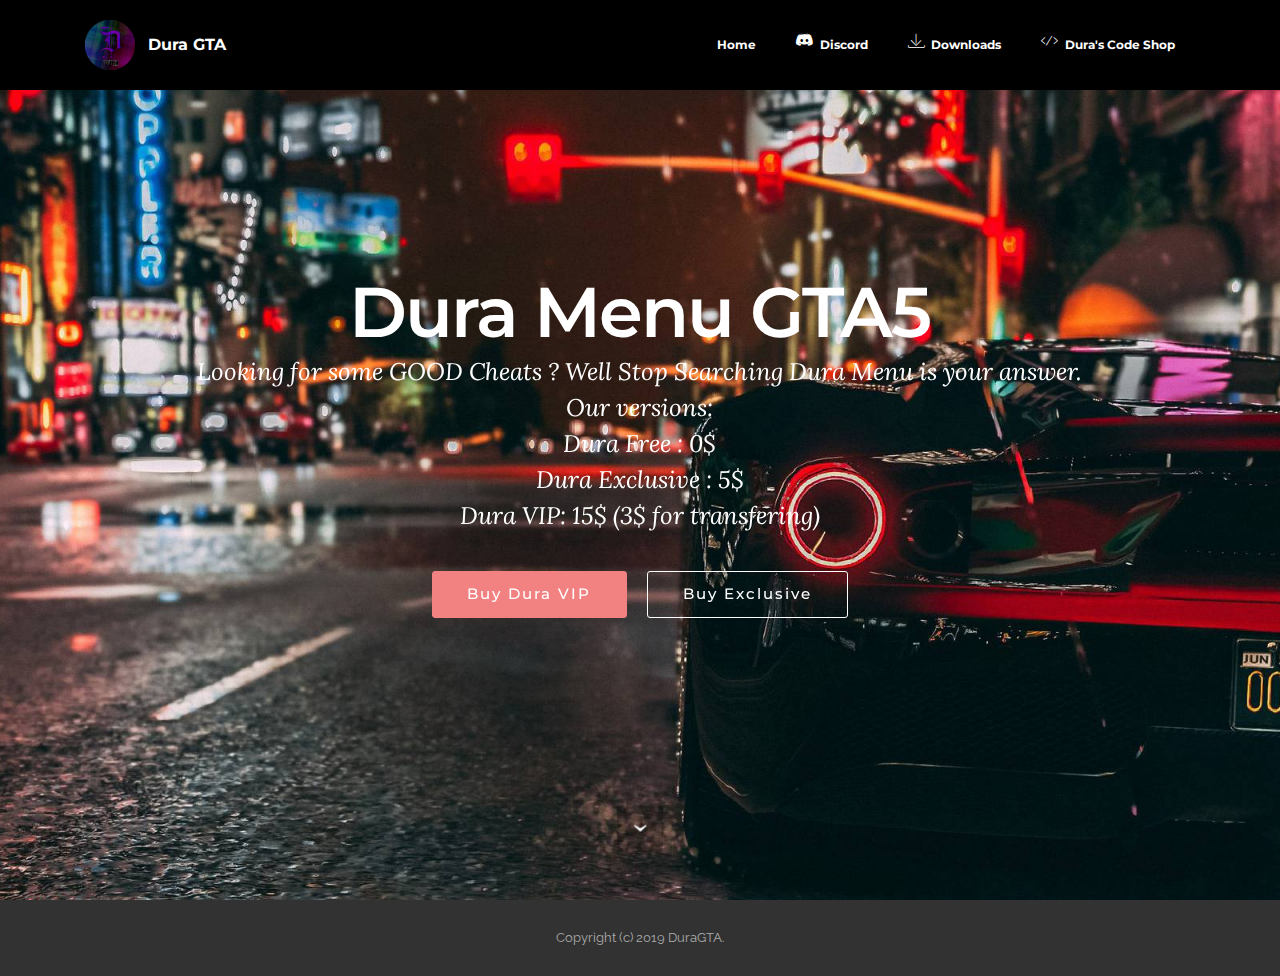
<file: index.html>
<!DOCTYPE html>
<html>
<head>
  <!-- Site made with Mobirise Website Builder v3.12.1, https://mobirise.com -->
  <meta charset="UTF-8">
  <meta http-equiv="X-UA-Compatible" content="IE=edge">
  <meta name="generator" content="Mobirise v3.12.1, mobirise.com">
  <meta name="viewport" content="width=device-width, initial-scale=1">
  <link rel="shortcut icon" href="assets/images/senza-titolo-3-128x128.png" type="image/x-icon">
  <meta name="description" content="">
  
  <link rel="stylesheet" href="https://fonts.googleapis.com/css?family=Lora:400,700,400italic,700italic&amp;subset=latin">
  <link rel="stylesheet" href="https://fonts.googleapis.com/css?family=Montserrat:400,700">
  <link rel="stylesheet" href="https://fonts.googleapis.com/css?family=Raleway:100,100i,200,200i,300,300i,400,400i,500,500i,600,600i,700,700i,800,800i,900,900i">
  <link rel="stylesheet" href="assets/bootstrap-material-design-font/css/material.css">
  <link rel="stylesheet" href="assets/web/assets/mobirise-icons/mobirise-icons.css">
  <link rel="stylesheet" href="assets/tether/tether.min.css">
  <link rel="stylesheet" href="assets/bootstrap/css/bootstrap.min.css">
  <link rel="stylesheet" href="assets/animate.css/animate.min.css">
  <link rel="stylesheet" href="assets/dropdown/css/style.css">
  <link rel="stylesheet" href="assets/socicon/css/styles.css">
  <link rel="stylesheet" href="assets/theme/css/style.css">
  <link rel="stylesheet" href="assets/mobirise/css/mbr-additional.css" type="text/css">
  
  
  
</head>
<body>
<section id="ext_menu-1">

    <nav class="navbar navbar-dropdown navbar-fixed-top">
        <div class="container">

            <div class="mbr-table">
                <div class="mbr-table-cell">

                    <div class="navbar-brand">
                        <a href="https://mobirise.com" class="navbar-logo"><img src="assets/images/senza-titolo-128x128.png" alt="Mobirise"></a>
                        <a class="navbar-caption" href="index.html">Dura GTA</a>
                    </div>

                </div>
                <div class="mbr-table-cell">

                    <button class="navbar-toggler pull-xs-right hidden-md-up" type="button" data-toggle="collapse" data-target="#exCollapsingNavbar">
                        <div class="hamburger-icon"></div>
                    </button>

                    <ul class="nav-dropdown collapse pull-xs-right nav navbar-nav navbar-toggleable-sm" id="exCollapsingNavbar"><li class="nav-item"><a class="nav-link link" href="https://mobirise.com/"></a></li><li class="nav-item"><a class="nav-link link" href="index.html" target="_blank">Home</a></li><li class="nav-item"><a class="nav-link link" href="discord.html" target="_blank"><span class="socicon socicon-discord mbr-iconfont mbr-iconfont-btn"></span>Discord</a></li><li class="nav-item"><a class="nav-link link" href="download.html" target="_blank"><span class="mbri-save mbr-iconfont mbr-iconfont-btn"></span>Downloads</a></li><li class="nav-item"><a class="nav-link link" href="https://selly.gg/@Dura" target="_blank"><span class="mbri-code mbr-iconfont mbr-iconfont-btn"></span>Dura's Code Shop</a></li></ul>
                    <button hidden="" class="navbar-toggler navbar-close" type="button" data-toggle="collapse" data-target="#exCollapsingNavbar">
                        <div class="close-icon"></div>
                    </button>

                </div>
            </div>

        </div>
    </nav>

</section>

<section class="engine"><a rel="external" href="https://mobirise.com">Web Maker</a></section><section class="mbr-section mbr-section-hero mbr-section-full mbr-parallax-background mbr-section-with-arrow mbr-after-navbar" id="header1-0" style="background-image: url(assets/images/gta-5-mods-4k-z4-2000x1125.jpg);">

    

    <div class="mbr-table-cell">

        <div class="container">
            <div class="row">
                <div class="mbr-section col-md-10 col-md-offset-1 text-xs-center">

                    <h1 class="mbr-section-title display-1">Dura Menu GTA5</h1>
                    <p class="mbr-section-lead lead">Looking for some GOOD Cheats ? Well Stop Searching Dura Menu is your answer.<br>Our versions:<br>Dura Free : 0$<br>Dura Exclusive : 5$<br>Dura VIP: 15$ (3$ for transfering)</p>
                    <div class="mbr-section-btn"><a class="btn btn-lg btn-danger" href="https://selly.gg/p/49b8b65b" target="_blank">Buy Dura VIP</a> <a class="btn btn-lg btn-white btn-white-outline" href="https://discord.gg/x8EfHKc">Buy Exclusive</a></div>
                </div>
            </div>
        </div>
    </div>

    <div class="mbr-arrow mbr-arrow-floating" aria-hidden="true"><a href="#footer1-4"><i class="mbr-arrow-icon"></i></a></div>

</section>

<footer class="mbr-small-footer mbr-section mbr-section-nopadding" id="footer1-4" style="background-color: rgb(50, 50, 50); padding-top: 1.75rem; padding-bottom: 1.75rem;">
    
    <div class="container">
        <p class="text-xs-center">Copyright (c) 2019 DuraGTA.</p>
    </div>
</footer>


  <script src="assets/web/assets/jquery/jquery.min.js"></script>
  <script src="assets/tether/tether.min.js"></script>
  <script src="assets/bootstrap/js/bootstrap.min.js"></script>
  <script src="assets/smooth-scroll/smooth-scroll.js"></script>
  <script src="assets/jarallax/jarallax.js"></script>
  <script src="assets/viewport-checker/jquery.viewportchecker.js"></script>
  <script src="assets/dropdown/js/script.min.js"></script>
  <script src="assets/touch-swipe/jquery.touch-swipe.min.js"></script>
  <script src="assets/theme/js/script.js"></script>
  
  
  <input name="animation" type="hidden">
  </body>
</html>
</file>
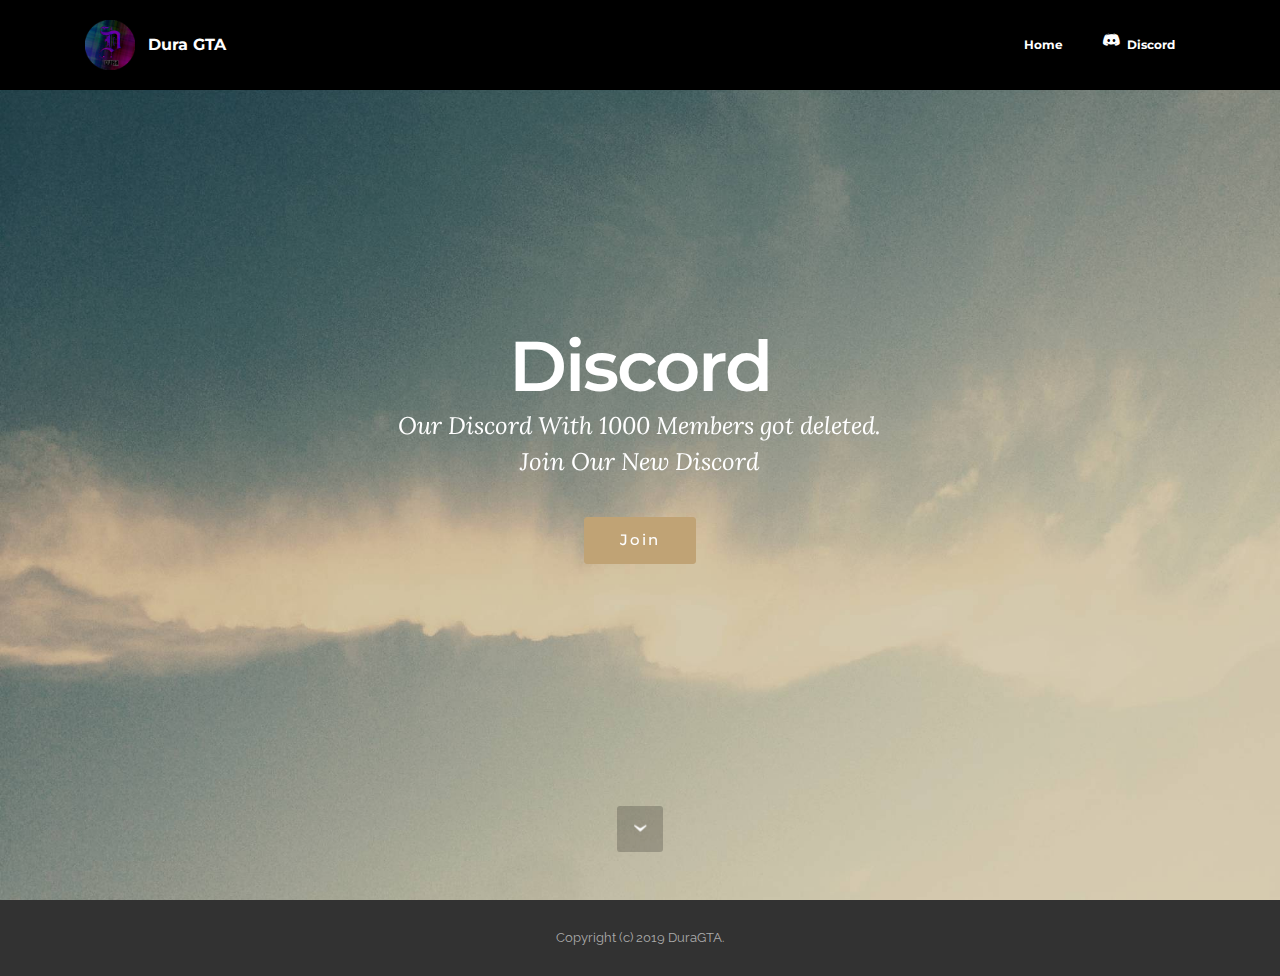
<file: discord.html>
<!DOCTYPE html>
<html>
<head>
  <!-- Site made with Mobirise Website Builder v3.12.1, https://mobirise.com -->
  <meta charset="UTF-8">
  <meta http-equiv="X-UA-Compatible" content="IE=edge">
  <meta name="generator" content="Mobirise v3.12.1, mobirise.com">
  <meta name="viewport" content="width=device-width, initial-scale=1">
  <link rel="shortcut icon" href="assets/images/senza-titolo-3-128x128.png" type="image/x-icon">
  <meta name="description" content="Site Creator Description">
  <title>Site Creator Title</title>
  <link rel="stylesheet" href="https://fonts.googleapis.com/css?family=Lora:400,700,400italic,700italic&amp;subset=latin">
  <link rel="stylesheet" href="https://fonts.googleapis.com/css?family=Montserrat:400,700">
  <link rel="stylesheet" href="https://fonts.googleapis.com/css?family=Raleway:100,100i,200,200i,300,300i,400,400i,500,500i,600,600i,700,700i,800,800i,900,900i">
  <link rel="stylesheet" href="assets/bootstrap-material-design-font/css/material.css">
  <link rel="stylesheet" href="assets/tether/tether.min.css">
  <link rel="stylesheet" href="assets/bootstrap/css/bootstrap.min.css">
  <link rel="stylesheet" href="assets/dropdown/css/style.css">
  <link rel="stylesheet" href="assets/animate.css/animate.min.css">
  <link rel="stylesheet" href="assets/socicon/css/styles.css">
  <link rel="stylesheet" href="assets/theme/css/style.css">
  <link rel="stylesheet" href="assets/mobirise/css/mbr-additional.css" type="text/css">
  
  
  
</head>
<body>
<section id="ext_menu-2">

    <nav class="navbar navbar-dropdown navbar-fixed-top">
        <div class="container">

            <div class="mbr-table">
                <div class="mbr-table-cell">

                    <div class="navbar-brand">
                        <a href="https://mobirise.com" class="navbar-logo"><img src="assets/images/senza-titolo-128x128.png" alt="Mobirise"></a>
                        <a class="navbar-caption" href="index.html">Dura GTA</a>
                    </div>

                </div>
                <div class="mbr-table-cell">

                    <button class="navbar-toggler pull-xs-right hidden-md-up" type="button" data-toggle="collapse" data-target="#exCollapsingNavbar">
                        <div class="hamburger-icon"></div>
                    </button>

                    <ul class="nav-dropdown collapse pull-xs-right nav navbar-nav navbar-toggleable-sm" id="exCollapsingNavbar"><li class="nav-item"><a class="nav-link link" href="https://mobirise.com/"></a></li><li class="nav-item"><a class="nav-link link" href="index.html" target="_blank">Home</a></li><li class="nav-item"><a class="nav-link link" href="discord.html" target="_blank"><span class="socicon socicon-discord mbr-iconfont mbr-iconfont-btn"></span>Discord</a></li></ul>
                    <button hidden="" class="navbar-toggler navbar-close" type="button" data-toggle="collapse" data-target="#exCollapsingNavbar">
                        <div class="close-icon"></div>
                    </button>

                </div>
            </div>

        </div>
    </nav>

</section>

<section class="engine"><a rel="external" href="https://mobirise.com">mobirise.com</a></section><section class="mbr-section mbr-section-hero mbr-section-full mbr-parallax-background mbr-section-with-arrow mbr-after-navbar" id="header1-3" style="background-image: url(assets/images/jumbotron.jpg);">

    

    <div class="mbr-table-cell">

        <div class="container">
            <div class="row">
                <div class="mbr-section col-md-10 col-md-offset-1 text-xs-center">

                    <h1 class="mbr-section-title display-1">Discord</h1>
                    <p class="mbr-section-lead lead">Our Discord With 1000 Members got deleted.<br>Join Our New Discord</p>
                    <div class="mbr-section-btn"><a class="btn btn-lg btn-primary" href="https://discord.gg/x8EfHKc" target="_blank">Join</a>  </div>
                </div>
            </div>
        </div>
    </div>

    <div class="mbr-arrow mbr-arrow-floating" aria-hidden="true"><a href="#footer1-4"><i class="mbr-arrow-icon"></i></a></div>

</section>

<footer class="mbr-small-footer mbr-section mbr-section-nopadding" id="footer1-4" style="background-color: rgb(50, 50, 50); padding-top: 1.75rem; padding-bottom: 1.75rem;">
    
    <div class="container">
        <p class="text-xs-center">Copyright (c) 2019 DuraGTA.</p>
    </div>
</footer>


  <script src="assets/web/assets/jquery/jquery.min.js"></script>
  <script src="assets/tether/tether.min.js"></script>
  <script src="assets/bootstrap/js/bootstrap.min.js"></script>
  <script src="assets/smooth-scroll/smooth-scroll.js"></script>
  <script src="assets/dropdown/js/script.min.js"></script>
  <script src="assets/touch-swipe/jquery.touch-swipe.min.js"></script>
  <script src="assets/viewport-checker/jquery.viewportchecker.js"></script>
  <script src="assets/jarallax/jarallax.js"></script>
  <script src="assets/theme/js/script.js"></script>
  
  
  <input name="animation" type="hidden">
  </body>
</html>
</file>
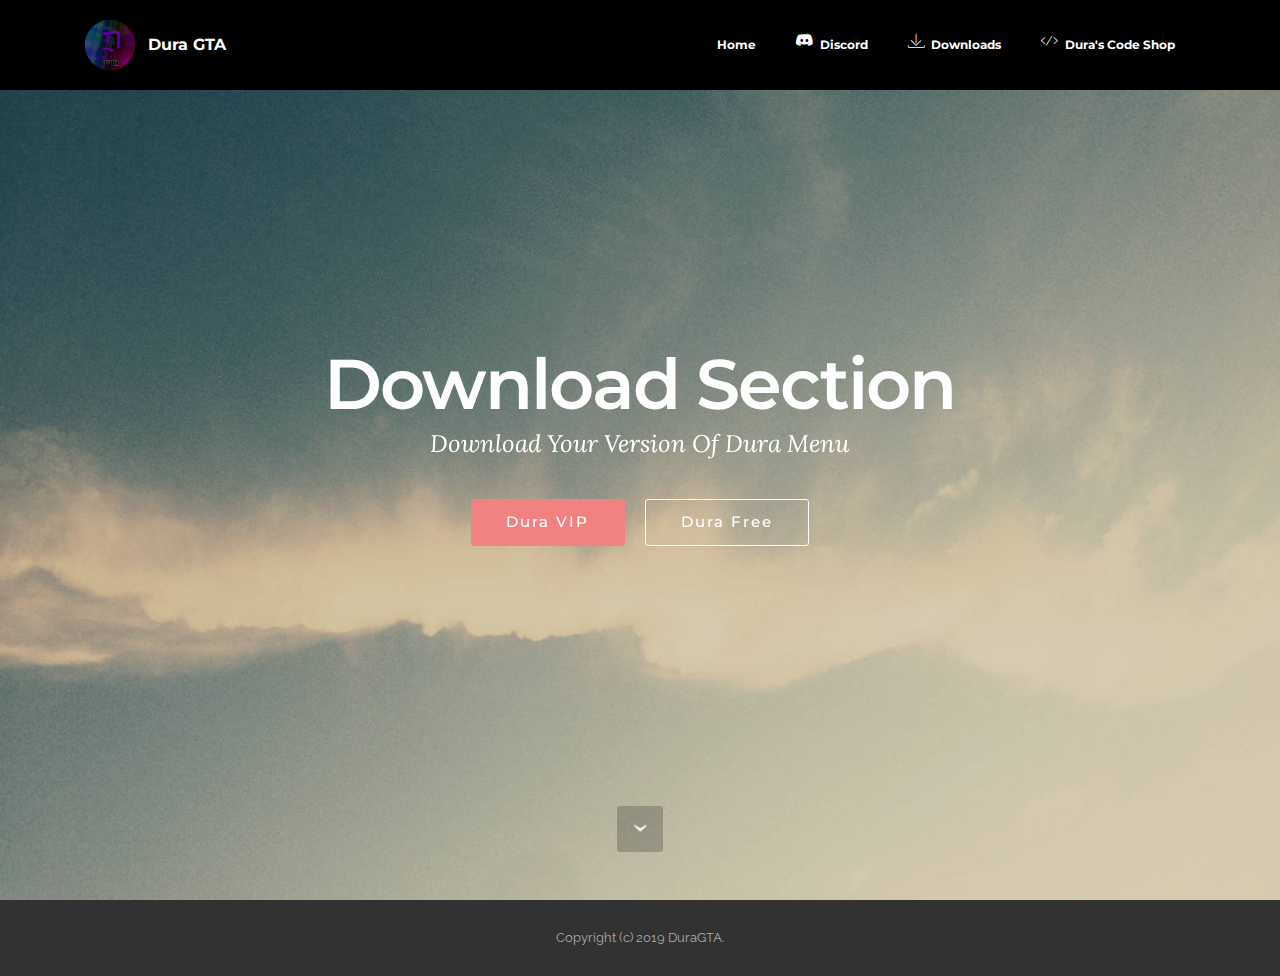
<file: download.html>
<!DOCTYPE html>
<html>
<head>
  <!-- Site made with Mobirise Website Builder v3.12.1, https://mobirise.com -->
  <meta charset="UTF-8">
  <meta http-equiv="X-UA-Compatible" content="IE=edge">
  <meta name="generator" content="Mobirise v3.12.1, mobirise.com">
  <meta name="viewport" content="width=device-width, initial-scale=1">
  <link rel="shortcut icon" href="assets/images/senza-titolo-3-128x128.png" type="image/x-icon">
  <meta name="description" content="Web Creator Description">
  <title>Web Creator Title</title>
  <link rel="stylesheet" href="https://fonts.googleapis.com/css?family=Lora:400,700,400italic,700italic&amp;subset=latin">
  <link rel="stylesheet" href="https://fonts.googleapis.com/css?family=Montserrat:400,700">
  <link rel="stylesheet" href="https://fonts.googleapis.com/css?family=Raleway:100,100i,200,200i,300,300i,400,400i,500,500i,600,600i,700,700i,800,800i,900,900i">
  <link rel="stylesheet" href="assets/bootstrap-material-design-font/css/material.css">
  <link rel="stylesheet" href="assets/web/assets/mobirise-icons/mobirise-icons.css">
  <link rel="stylesheet" href="assets/tether/tether.min.css">
  <link rel="stylesheet" href="assets/bootstrap/css/bootstrap.min.css">
  <link rel="stylesheet" href="assets/dropdown/css/style.css">
  <link rel="stylesheet" href="assets/animate.css/animate.min.css">
  <link rel="stylesheet" href="assets/socicon/css/styles.css">
  <link rel="stylesheet" href="assets/theme/css/style.css">
  <link rel="stylesheet" href="assets/mobirise/css/mbr-additional.css" type="text/css">
  
  
  
</head>
<body>
<section id="ext_menu-8">

    <nav class="navbar navbar-dropdown navbar-fixed-top">
        <div class="container">

            <div class="mbr-table">
                <div class="mbr-table-cell">

                    <div class="navbar-brand">
                        <a href="https://mobirise.com" class="navbar-logo"><img src="assets/images/senza-titolo-128x128.png" alt="Mobirise"></a>
                        <a class="navbar-caption" href="index.html">Dura GTA</a>
                    </div>

                </div>
                <div class="mbr-table-cell">

                    <button class="navbar-toggler pull-xs-right hidden-md-up" type="button" data-toggle="collapse" data-target="#exCollapsingNavbar">
                        <div class="hamburger-icon"></div>
                    </button>

                    <ul class="nav-dropdown collapse pull-xs-right nav navbar-nav navbar-toggleable-sm" id="exCollapsingNavbar"><li class="nav-item"><a class="nav-link link" href="https://mobirise.com/"></a></li><li class="nav-item"><a class="nav-link link" href="index.html" target="_blank">Home</a></li><li class="nav-item"><a class="nav-link link" href="discord.html" target="_blank"><span class="socicon socicon-discord mbr-iconfont mbr-iconfont-btn"></span>Discord</a></li><li class="nav-item"><a class="nav-link link" href="download.html" target="_blank"><span class="mbri-save mbr-iconfont mbr-iconfont-btn"></span>Downloads</a></li><li class="nav-item"><a class="nav-link link" href="https://selly.gg/@Dura" target="_blank"><span class="mbri-code mbr-iconfont mbr-iconfont-btn"></span>Dura's Code Shop</a></li></ul>
                    <button hidden="" class="navbar-toggler navbar-close" type="button" data-toggle="collapse" data-target="#exCollapsingNavbar">
                        <div class="close-icon"></div>
                    </button>

                </div>
            </div>

        </div>
    </nav>

</section>

<section class="engine"><a rel="external" href="https://mobirise.com">Mobirise Website Creator</a></section><section class="mbr-section mbr-section-hero mbr-section-full mbr-parallax-background mbr-section-with-arrow mbr-after-navbar" id="header1-c" style="background-image: url(assets/images/jumbotron.jpg);">

    

    <div class="mbr-table-cell">

        <div class="container">
            <div class="row">
                <div class="mbr-section col-md-10 col-md-offset-1 text-xs-center">

                    <h1 class="mbr-section-title display-1">Download Section</h1>
                    <p class="mbr-section-lead lead">Download Your Version Of Dura Menu</p>
                    <div class="mbr-section-btn"><a class="btn btn-lg btn-danger" href="https://nofile.io/f/tdno7kJGtv5/Dura+VIP+Release+1.1.6.rar" target="_blank">Dura VIP</a> <a class="btn btn-lg btn-white btn-white-outline" href="https://nofile.io/f/Gsv9XJX30et/Dura+Free+Release+2.2.3.rar" target="_blank">Dura Free</a></div>
                </div>
            </div>
        </div>
    </div>

    <div class="mbr-arrow mbr-arrow-floating" aria-hidden="true"><a href="#next"><i class="mbr-arrow-icon"></i></a></div>

</section>

<footer class="mbr-small-footer mbr-section mbr-section-nopadding" id="footer1-9" style="background-color: rgb(50, 50, 50); padding-top: 1.75rem; padding-bottom: 1.75rem;">
    
    <div class="container">
        <p class="text-xs-center">Copyright (c) 2019 DuraGTA.</p>
    </div>
</footer>


  <script src="assets/web/assets/jquery/jquery.min.js"></script>
  <script src="assets/tether/tether.min.js"></script>
  <script src="assets/bootstrap/js/bootstrap.min.js"></script>
  <script src="assets/smooth-scroll/smooth-scroll.js"></script>
  <script src="assets/dropdown/js/script.min.js"></script>
  <script src="assets/touch-swipe/jquery.touch-swipe.min.js"></script>
  <script src="assets/viewport-checker/jquery.viewportchecker.js"></script>
  <script src="assets/jarallax/jarallax.js"></script>
  <script src="assets/theme/js/script.js"></script>
  
  
  <input name="animation" type="hidden">
  </body>
</html>
</file>
<file: assets/bootstrap-material-design-font/css/material.css>
@font-face {
  font-family: 'Material-Design-Icons';
  src: url('../fonts/Material-Design-Icons.eot?3ocs8m');
  src: url('../fonts/Material-Design-Icons.eot?#iefix3ocs8m') format('embedded-opentype'), url('../fonts/Material-Design-Icons.woff?3ocs8m') format('woff'), url('../fonts/Material-Design-Icons.ttf?3ocs8m') format('truetype'), url('../fonts/Material-Design-Icons.svg?3ocs8m#Material-Design-Icons') format('svg');
  font-weight: normal;
  font-style: normal;
}
[class^="mdi-"],
[class*="mdi-"] {
  speak: none;
  display: inline-block;
  font-style: normal;
  font-variant:normal;
  font-weight:normal;
  /*font-size:24px;*/
  line-height:1;
  font-family:'Material-Design-Icons' !important;
  text-rendering: auto;
  
  -webkit-font-smoothing: antialiased;
  -moz-osx-font-smoothing: grayscale;
  -webkit-transform: translate(0, 0);
      -ms-transform: translate(0, 0);
          transform: translate(0, 0);
}
[class^="mdi-"]:before,
[class*="mdi-"]:before {
  display: inline-block;
  speak: none;
  text-decoration: inherit;
}
[class^="mdi-"].pull-left,
[class*="mdi-"].pull-left {
  margin-right: .3em;
}
[class^="mdi-"].pull-right,
[class*="mdi-"].pull-right {
  margin-left: .3em;
}
[class^="mdi-"].mdi-lg:before,
[class*="mdi-"].mdi-lg:before,
[class^="mdi-"].mdi-lg:after,
[class*="mdi-"].mdi-lg:after {
  font-size: 1.33333333em;
  line-height: 0.75em;
  vertical-align: -15%;
}
[class^="mdi-"].mdi-2x:before,
[class*="mdi-"].mdi-2x:before,
[class^="mdi-"].mdi-2x:after,
[class*="mdi-"].mdi-2x:after {
  font-size: 2em;
}
[class^="mdi-"].mdi-3x:before,
[class*="mdi-"].mdi-3x:before,
[class^="mdi-"].mdi-3x:after,
[class*="mdi-"].mdi-3x:after {
  font-size: 3em;
}
[class^="mdi-"].mdi-4x:before,
[class*="mdi-"].mdi-4x:before,
[class^="mdi-"].mdi-4x:after,
[class*="mdi-"].mdi-4x:after {
  font-size: 4em;
}
[class^="mdi-"].mdi-5x:before,
[class*="mdi-"].mdi-5x:before,
[class^="mdi-"].mdi-5x:after,
[class*="mdi-"].mdi-5x:after {
  font-size: 5em;
}
[class^="mdi-device-signal-cellular-"]:after,
[class^="mdi-device-battery-"]:after,
[class^="mdi-device-battery-charging-"]:after,
[class^="mdi-device-signal-cellular-connected-no-internet-"]:after,
[class^="mdi-device-signal-wifi-"]:after,
[class^="mdi-device-signal-wifi-statusbar-not-connected"]:after,
.mdi-device-network-wifi:after {
  opacity: .3;
  position: absolute;
  left: 0;
  top: 0;
  z-index: 1;
  display: inline-block;
  speak: none;
  text-decoration: inherit;
}
[class^="mdi-device-signal-cellular-"]:after {
  content: "\e758";
}
[class^="mdi-device-battery-"]:after {
  content: "\e735";
}
[class^="mdi-device-battery-charging-"]:after {
  content: "\e733";
}
[class^="mdi-device-signal-cellular-connected-no-internet-"]:after {
  content: "\e75d";
}
[class^="mdi-device-signal-wifi-"]:after,
.mdi-device-network-wifi:after {
  content: "\e765";
}
[class^="mdi-device-signal-wifi-statusbasr-not-connected"]:after {
  content: "\e8f7";
}
.mdi-device-signal-cellular-off:after,
.mdi-device-signal-cellular-null:after,
.mdi-device-signal-cellular-no-sim:after,
.mdi-device-signal-wifi-off:after,
.mdi-device-signal-wifi-4-bar:after,
.mdi-device-signal-cellular-4-bar:after,
.mdi-device-battery-alert:after,
.mdi-device-signal-cellular-connected-no-internet-4-bar:after,
.mdi-device-battery-std:after,
.mdi-device-battery-full .mdi-device-battery-unknown:after {
  content: "";
}
.mdi-fw {
  width: 1.28571429em;
  text-align: center;
}
.mdi-ul {
  padding-left: 0;
  margin-left: 2.14285714em;
  list-style-type: none;
}
.mdi-ul > li {
  position: relative;
}
.mdi-li {
  position: absolute;
  left: -2.14285714em;
  width: 2.14285714em;
  top: 0.14285714em;
  text-align: center;
}
.mdi-li.mdi-lg {
  left: -1.85714286em;
}
.mdi-border {
  padding: .2em .25em .15em;
  border: solid 0.08em #eeeeee;
  border-radius: .1em;
}
.mdi-spin {
  -webkit-animation: mdi-spin 2s infinite linear;
  animation: mdi-spin 2s infinite linear;
  -webkit-transform-origin: 50% 50%;
  -ms-transform-origin: 50% 50%;
      transform-origin: 50% 50%;
}
.mdi-pulse {
  -webkit-animation: mdi-spin 1s steps(8) infinite;
  animation: mdi-spin 1s steps(8) infinite;
  -webkit-transform-origin: 50% 50%;
  -ms-transform-origin: 50% 50%;
      transform-origin: 50% 50%;
}
@-webkit-keyframes mdi-spin {
  0% {
    -webkit-transform: rotate(0deg);
    transform: rotate(0deg);
  }
  100% {
    -webkit-transform: rotate(359deg);
    transform: rotate(359deg);
  }
}
@keyframes mdi-spin {
  0% {
    -webkit-transform: rotate(0deg);
    transform: rotate(0deg);
  }
  100% {
    -webkit-transform: rotate(359deg);
    transform: rotate(359deg);
  }
}
.mdi-rotate-90 {
  filter: progid:DXImageTransform.Microsoft.BasicImage(rotation=1);
  -webkit-transform: rotate(90deg);
  -ms-transform: rotate(90deg);
  transform: rotate(90deg);
}
.mdi-rotate-180 {
  filter: progid:DXImageTransform.Microsoft.BasicImage(rotation=2);
  -webkit-transform: rotate(180deg);
  -ms-transform: rotate(180deg);
  transform: rotate(180deg);
}
.mdi-rotate-270 {
  filter: progid:DXImageTransform.Microsoft.BasicImage(rotation=3);
  -webkit-transform: rotate(270deg);
  -ms-transform: rotate(270deg);
  transform: rotate(270deg);
}
.mdi-flip-horizontal {
  filter: progid:DXImageTransform.Microsoft.BasicImage(rotation=0, mirror=1);
  -webkit-transform: scale(-1, 1);
  -ms-transform: scale(-1, 1);
  transform: scale(-1, 1);
}
.mdi-flip-vertical {
  filter: progid:DXImageTransform.Microsoft.BasicImage(rotation=2, mirror=1);
  -webkit-transform: scale(1, -1);
  -ms-transform: scale(1, -1);
  transform: scale(1, -1);
}
:root .mdi-rotate-90,
:root .mdi-rotate-180,
:root .mdi-rotate-270,
:root .mdi-flip-horizontal,
:root .mdi-flip-vertical {
  -webkit-filter: none;
          filter: none;
}
.mdi-stack {
  position: relative;
  display: inline-block;
  width: 2em;
  height: 2em;
  line-height: 2em;
  vertical-align: middle;
}
.mdi-stack-1x,
.mdi-stack-2x {
  position: absolute;
  left: 0;
  width: 100%;
  text-align: center;
}
.mdi-stack-1x {
  line-height: inherit;
}
.mdi-stack-2x {
  font-size: 2em;
}
.mdi-inverse {
  color: #ffffff;
}
/* Start Icons */
.mdi-action-3d-rotation:before {
  content: "\e600";
}
.mdi-action-accessibility:before {
  content: "\e601";
}
.mdi-action-account-balance-wallet:before {
  content: "\e602";
}
.mdi-action-account-balance:before {
  content: "\e603";
}
.mdi-action-account-box:before {
  content: "\e604";
}
.mdi-action-account-child:before {
  content: "\e605";
}
.mdi-action-account-circle:before {
  content: "\e606";
}
.mdi-action-add-shopping-cart:before {
  content: "\e607";
}
.mdi-action-alarm-add:before {
  content: "\e608";
}
.mdi-action-alarm-off:before {
  content: "\e609";
}
.mdi-action-alarm-on:before {
  content: "\e60a";
}
.mdi-action-alarm:before {
  content: "\e60b";
}
.mdi-action-android:before {
  content: "\e60c";
}
.mdi-action-announcement:before {
  content: "\e60d";
}
.mdi-action-aspect-ratio:before {
  content: "\e60e";
}
.mdi-action-assessment:before {
  content: "\e60f";
}
.mdi-action-assignment-ind:before {
  content: "\e610";
}
.mdi-action-assignment-late:before {
  content: "\e611";
}
.mdi-action-assignment-return:before {
  content: "\e612";
}
.mdi-action-assignment-returned:before {
  content: "\e613";
}
.mdi-action-assignment-turned-in:before {
  content: "\e614";
}
.mdi-action-assignment:before {
  content: "\e615";
}
.mdi-action-autorenew:before {
  content: "\e616";
}
.mdi-action-backup:before {
  content: "\e617";
}
.mdi-action-book:before {
  content: "\e618";
}
.mdi-action-bookmark-outline:before {
  content: "\e619";
}
.mdi-action-bookmark:before {
  content: "\e61a";
}
.mdi-action-bug-report:before {
  content: "\e61b";
}
.mdi-action-cached:before {
  content: "\e61c";
}
.mdi-action-check-circle:before {
  content: "\e61d";
}
.mdi-action-class:before {
  content: "\e61e";
}
.mdi-action-credit-card:before {
  content: "\e61f";
}
.mdi-action-dashboard:before {
  content: "\e620";
}
.mdi-action-delete:before {
  content: "\e621";
}
.mdi-action-description:before {
  content: "\e622";
}
.mdi-action-dns:before {
  content: "\e623";
}
.mdi-action-done-all:before {
  content: "\e624";
}
.mdi-action-done:before {
  content: "\e625";
}
.mdi-action-event:before {
  content: "\e626";
}
.mdi-action-exit-to-app:before {
  content: "\e627";
}
.mdi-action-explore:before {
  content: "\e628";
}
.mdi-action-extension:before {
  content: "\e629";
}
.mdi-action-face-unlock:before {
  content: "\e62a";
}
.mdi-action-favorite-outline:before {
  content: "\e62b";
}
.mdi-action-favorite:before {
  content: "\e62c";
}
.mdi-action-find-in-page:before {
  content: "\e62d";
}
.mdi-action-find-replace:before {
  content: "\e62e";
}
.mdi-action-flip-to-back:before {
  content: "\e62f";
}
.mdi-action-flip-to-front:before {
  content: "\e630";
}
.mdi-action-get-app:before {
  content: "\e631";
}
.mdi-action-grade:before {
  content: "\e632";
}
.mdi-action-group-work:before {
  content: "\e633";
}
.mdi-action-help:before {
  content: "\e634";
}
.mdi-action-highlight-remove:before {
  content: "\e635";
}
.mdi-action-history:before {
  content: "\e636";
}
.mdi-action-home:before {
  content: "\e637";
}
.mdi-action-https:before {
  content: "\e638";
}
.mdi-action-info-outline:before {
  content: "\e639";
}
.mdi-action-info:before {
  content: "\e63a";
}
.mdi-action-input:before {
  content: "\e63b";
}
.mdi-action-invert-colors:before {
  content: "\e63c";
}
.mdi-action-label-outline:before {
  content: "\e63d";
}
.mdi-action-label:before {
  content: "\e63e";
}
.mdi-action-language:before {
  content: "\e63f";
}
.mdi-action-launch:before {
  content: "\e640";
}
.mdi-action-list:before {
  content: "\e641";
}
.mdi-action-lock-open:before {
  content: "\e642";
}
.mdi-action-lock-outline:before {
  content: "\e643";
}
.mdi-action-lock:before {
  content: "\e644";
}
.mdi-action-loyalty:before {
  content: "\e645";
}
.mdi-action-markunread-mailbox:before {
  content: "\e646";
}
.mdi-action-note-add:before {
  content: "\e647";
}
.mdi-action-open-in-browser:before {
  content: "\e648";
}
.mdi-action-open-in-new:before {
  content: "\e649";
}
.mdi-action-open-with:before {
  content: "\e64a";
}
.mdi-action-pageview:before {
  content: "\e64b";
}
.mdi-action-payment:before {
  content: "\e64c";
}
.mdi-action-perm-camera-mic:before {
  content: "\e64d";
}
.mdi-action-perm-contact-cal:before {
  content: "\e64e";
}
.mdi-action-perm-data-setting:before {
  content: "\e64f";
}
.mdi-action-perm-device-info:before {
  content: "\e650";
}
.mdi-action-perm-identity:before {
  content: "\e651";
}
.mdi-action-perm-media:before {
  content: "\e652";
}
.mdi-action-perm-phone-msg:before {
  content: "\e653";
}
.mdi-action-perm-scan-wifi:before {
  content: "\e654";
}
.mdi-action-picture-in-picture:before {
  content: "\e655";
}
.mdi-action-polymer:before {
  content: "\e656";
}
.mdi-action-print:before {
  content: "\e657";
}
.mdi-action-query-builder:before {
  content: "\e658";
}
.mdi-action-question-answer:before {
  content: "\e659";
}
.mdi-action-receipt:before {
  content: "\e65a";
}
.mdi-action-redeem:before {
  content: "\e65b";
}
.mdi-action-reorder:before {
  content: "\e65c";
}
.mdi-action-report-problem:before {
  content: "\e65d";
}
.mdi-action-restore:before {
  content: "\e65e";
}
.mdi-action-room:before {
  content: "\e65f";
}
.mdi-action-schedule:before {
  content: "\e660";
}
.mdi-action-search:before {
  content: "\e661";
}
.mdi-action-settings-applications:before {
  content: "\e662";
}
.mdi-action-settings-backup-restore:before {
  content: "\e663";
}
.mdi-action-settings-bluetooth:before {
  content: "\e664";
}
.mdi-action-settings-cell:before {
  content: "\e665";
}
.mdi-action-settings-display:before {
  content: "\e666";
}
.mdi-action-settings-ethernet:before {
  content: "\e667";
}
.mdi-action-settings-input-antenna:before {
  content: "\e668";
}
.mdi-action-settings-input-component:before {
  content: "\e669";
}
.mdi-action-settings-input-composite:before {
  content: "\e66a";
}
.mdi-action-settings-input-hdmi:before {
  content: "\e66b";
}
.mdi-action-settings-input-svideo:before {
  content: "\e66c";
}
.mdi-action-settings-overscan:before {
  content: "\e66d";
}
.mdi-action-settings-phone:before {
  content: "\e66e";
}
.mdi-action-settings-power:before {
  content: "\e66f";
}
.mdi-action-settings-remote:before {
  content: "\e670";
}
.mdi-action-settings-voice:before {
  content: "\e671";
}
.mdi-action-settings:before {
  content: "\e672";
}
.mdi-action-shop-two:before {
  content: "\e673";
}
.mdi-action-shop:before {
  content: "\e674";
}
.mdi-action-shopping-basket:before {
  content: "\e675";
}
.mdi-action-shopping-cart:before {
  content: "\e676";
}
.mdi-action-speaker-notes:before {
  content: "\e677";
}
.mdi-action-spellcheck:before {
  content: "\e678";
}
.mdi-action-star-rate:before {
  content: "\e679";
}
.mdi-action-stars:before {
  content: "\e67a";
}
.mdi-action-store:before {
  content: "\e67b";
}
.mdi-action-subject:before {
  content: "\e67c";
}
.mdi-action-supervisor-account:before {
  content: "\e67d";
}
.mdi-action-swap-horiz:before {
  content: "\e67e";
}
.mdi-action-swap-vert-circle:before {
  content: "\e67f";
}
.mdi-action-swap-vert:before {
  content: "\e680";
}
.mdi-action-system-update-tv:before {
  content: "\e681";
}
.mdi-action-tab-unselected:before {
  content: "\e682";
}
.mdi-action-tab:before {
  content: "\e683";
}
.mdi-action-theaters:before {
  content: "\e684";
}
.mdi-action-thumb-down:before {
  content: "\e685";
}
.mdi-action-thumb-up:before {
  content: "\e686";
}
.mdi-action-thumbs-up-down:before {
  content: "\e687";
}
.mdi-action-toc:before {
  content: "\e688";
}
.mdi-action-today:before {
  content: "\e689";
}
.mdi-action-track-changes:before {
  content: "\e68a";
}
.mdi-action-translate:before {
  content: "\e68b";
}
.mdi-action-trending-down:before {
  content: "\e68c";
}
.mdi-action-trending-neutral:before {
  content: "\e68d";
}
.mdi-action-trending-up:before {
  content: "\e68e";
}
.mdi-action-turned-in-not:before {
  content: "\e68f";
}
.mdi-action-turned-in:before {
  content: "\e690";
}
.mdi-action-verified-user:before {
  content: "\e691";
}
.mdi-action-view-agenda:before {
  content: "\e692";
}
.mdi-action-view-array:before {
  content: "\e693";
}
.mdi-action-view-carousel:before {
  content: "\e694";
}
.mdi-action-view-column:before {
  content: "\e695";
}
.mdi-action-view-day:before {
  content: "\e696";
}
.mdi-action-view-headline:before {
  content: "\e697";
}
.mdi-action-view-list:before {
  content: "\e698";
}
.mdi-action-view-module:before {
  content: "\e699";
}
.mdi-action-view-quilt:before {
  content: "\e69a";
}
.mdi-action-view-stream:before {
  content: "\e69b";
}
.mdi-action-view-week:before {
  content: "\e69c";
}
.mdi-action-visibility-off:before {
  content: "\e69d";
}
.mdi-action-visibility:before {
  content: "\e69e";
}
.mdi-action-wallet-giftcard:before {
  content: "\e69f";
}
.mdi-action-wallet-membership:before {
  content: "\e6a0";
}
.mdi-action-wallet-travel:before {
  content: "\e6a1";
}
.mdi-action-work:before {
  content: "\e6a2";
}
.mdi-alert-error:before {
  content: "\e6a3";
}
.mdi-alert-warning:before {
  content: "\e6a4";
}
.mdi-av-album:before {
  content: "\e6a5";
}
.mdi-av-closed-caption:before {
  content: "\e6a6";
}
.mdi-av-equalizer:before {
  content: "\e6a7";
}
.mdi-av-explicit:before {
  content: "\e6a8";
}
.mdi-av-fast-forward:before {
  content: "\e6a9";
}
.mdi-av-fast-rewind:before {
  content: "\e6aa";
}
.mdi-av-games:before {
  content: "\e6ab";
}
.mdi-av-hearing:before {
  content: "\e6ac";
}
.mdi-av-high-quality:before {
  content: "\e6ad";
}
.mdi-av-loop:before {
  content: "\e6ae";
}
.mdi-av-mic-none:before {
  content: "\e6af";
}
.mdi-av-mic-off:before {
  content: "\e6b0";
}
.mdi-av-mic:before {
  content: "\e6b1";
}
.mdi-av-movie:before {
  content: "\e6b2";
}
.mdi-av-my-library-add:before {
  content: "\e6b3";
}
.mdi-av-my-library-books:before {
  content: "\e6b4";
}
.mdi-av-my-library-music:before {
  content: "\e6b5";
}
.mdi-av-new-releases:before {
  content: "\e6b6";
}
.mdi-av-not-interested:before {
  content: "\e6b7";
}
.mdi-av-pause-circle-fill:before {
  content: "\e6b8";
}
.mdi-av-pause-circle-outline:before {
  content: "\e6b9";
}
.mdi-av-pause:before {
  content: "\e6ba";
}
.mdi-av-play-arrow:before {
  content: "\e6bb";
}
.mdi-av-play-circle-fill:before {
  content: "\e6bc";
}
.mdi-av-play-circle-outline:before {
  content: "\e6bd";
}
.mdi-av-play-shopping-bag:before {
  content: "\e6be";
}
.mdi-av-playlist-add:before {
  content: "\e6bf";
}
.mdi-av-queue-music:before {
  content: "\e6c0";
}
.mdi-av-queue:before {
  content: "\e6c1";
}
.mdi-av-radio:before {
  content: "\e6c2";
}
.mdi-av-recent-actors:before {
  content: "\e6c3";
}
.mdi-av-repeat-one:before {
  content: "\e6c4";
}
.mdi-av-repeat:before {
  content: "\e6c5";
}
.mdi-av-replay:before {
  content: "\e6c6";
}
.mdi-av-shuffle:before {
  content: "\e6c7";
}
.mdi-av-skip-next:before {
  content: "\e6c8";
}
.mdi-av-skip-previous:before {
  content: "\e6c9";
}
.mdi-av-snooze:before {
  content: "\e6ca";
}
.mdi-av-stop:before {
  content: "\e6cb";
}
.mdi-av-subtitles:before {
  content: "\e6cc";
}
.mdi-av-surround-sound:before {
  content: "\e6cd";
}
.mdi-av-timer:before {
  content: "\e6ce";
}
.mdi-av-video-collection:before {
  content: "\e6cf";
}
.mdi-av-videocam-off:before {
  content: "\e6d0";
}
.mdi-av-videocam:before {
  content: "\e6d1";
}
.mdi-av-volume-down:before {
  content: "\e6d2";
}
.mdi-av-volume-mute:before {
  content: "\e6d3";
}
.mdi-av-volume-off:before {
  content: "\e6d4";
}
.mdi-av-volume-up:before {
  content: "\e6d5";
}
.mdi-av-web:before {
  content: "\e6d6";
}
.mdi-communication-business:before {
  content: "\e6d7";
}
.mdi-communication-call-end:before {
  content: "\e6d8";
}
.mdi-communication-call-made:before {
  content: "\e6d9";
}
.mdi-communication-call-merge:before {
  content: "\e6da";
}
.mdi-communication-call-missed:before {
  content: "\e6db";
}
.mdi-communication-call-received:before {
  content: "\e6dc";
}
.mdi-communication-call-split:before {
  content: "\e6dd";
}
.mdi-communication-call:before {
  content: "\e6de";
}
.mdi-communication-chat:before {
  content: "\e6df";
}
.mdi-communication-clear-all:before {
  content: "\e6e0";
}
.mdi-communication-comment:before {
  content: "\e6e1";
}
.mdi-communication-contacts:before {
  content: "\e6e2";
}
.mdi-communication-dialer-sip:before {
  content: "\e6e3";
}
.mdi-communication-dialpad:before {
  content: "\e6e4";
}
.mdi-communication-dnd-on:before {
  content: "\e6e5";
}
.mdi-communication-email:before {
  content: "\e6e6";
}
.mdi-communication-forum:before {
  content: "\e6e7";
}
.mdi-communication-import-export:before {
  content: "\e6e8";
}
.mdi-communication-invert-colors-off:before {
  content: "\e6e9";
}
.mdi-communication-invert-colors-on:before {
  content: "\e6ea";
}
.mdi-communication-live-help:before {
  content: "\e6eb";
}
.mdi-communication-location-off:before {
  content: "\e6ec";
}
.mdi-communication-location-on:before {
  content: "\e6ed";
}
.mdi-communication-message:before {
  content: "\e6ee";
}
.mdi-communication-messenger:before {
  content: "\e6ef";
}
.mdi-communication-no-sim:before {
  content: "\e6f0";
}
.mdi-communication-phone:before {
  content: "\e6f1";
}
.mdi-communication-portable-wifi-off:before {
  content: "\e6f2";
}
.mdi-communication-quick-contacts-dialer:before {
  content: "\e6f3";
}
.mdi-communication-quick-contacts-mail:before {
  content: "\e6f4";
}
.mdi-communication-ring-volume:before {
  content: "\e6f5";
}
.mdi-communication-stay-current-landscape:before {
  content: "\e6f6";
}
.mdi-communication-stay-current-portrait:before {
  content: "\e6f7";
}
.mdi-communication-stay-primary-landscape:before {
  content: "\e6f8";
}
.mdi-communication-stay-primary-portrait:before {
  content: "\e6f9";
}
.mdi-communication-swap-calls:before {
  content: "\e6fa";
}
.mdi-communication-textsms:before {
  content: "\e6fb";
}
.mdi-communication-voicemail:before {
  content: "\e6fc";
}
.mdi-communication-vpn-key:before {
  content: "\e6fd";
}
.mdi-content-add-box:before {
  content: "\e6fe";
}
.mdi-content-add-circle-outline:before {
  content: "\e6ff";
}
.mdi-content-add-circle:before {
  content: "\e700";
}
.mdi-content-add:before {
  content: "\e701";
}
.mdi-content-archive:before {
  content: "\e702";
}
.mdi-content-backspace:before {
  content: "\e703";
}
.mdi-content-block:before {
  content: "\e704";
}
.mdi-content-clear:before {
  content: "\e705";
}
.mdi-content-content-copy:before {
  content: "\e706";
}
.mdi-content-content-cut:before {
  content: "\e707";
}
.mdi-content-content-paste:before {
  content: "\e708";
}
.mdi-content-create:before {
  content: "\e709";
}
.mdi-content-drafts:before {
  content: "\e70a";
}
.mdi-content-filter-list:before {
  content: "\e70b";
}
.mdi-content-flag:before {
  content: "\e70c";
}
.mdi-content-forward:before {
  content: "\e70d";
}
.mdi-content-gesture:before {
  content: "\e70e";
}
.mdi-content-inbox:before {
  content: "\e70f";
}
.mdi-content-link:before {
  content: "\e710";
}
.mdi-content-mail:before {
  content: "\e711";
}
.mdi-content-markunread:before {
  content: "\e712";
}
.mdi-content-redo:before {
  content: "\e713";
}
.mdi-content-remove-circle-outline:before {
  content: "\e714";
}
.mdi-content-remove-circle:before {
  content: "\e715";
}
.mdi-content-remove:before {
  content: "\e716";
}
.mdi-content-reply-all:before {
  content: "\e717";
}
.mdi-content-reply:before {
  content: "\e718";
}
.mdi-content-report:before {
  content: "\e719";
}
.mdi-content-save:before {
  content: "\e71a";
}
.mdi-content-select-all:before {
  content: "\e71b";
}
.mdi-content-send:before {
  content: "\e71c";
}
.mdi-content-sort:before {
  content: "\e71d";
}
.mdi-content-text-format:before {
  content: "\e71e";
}
.mdi-content-undo:before {
  content: "\e71f";
}
.mdi-editor-attach-file:before {
  content: "\e776";
}
.mdi-editor-attach-money:before {
  content: "\e777";
}
.mdi-editor-border-all:before {
  content: "\e778";
}
.mdi-editor-border-bottom:before {
  content: "\e779";
}
.mdi-editor-border-clear:before {
  content: "\e77a";
}
.mdi-editor-border-color:before {
  content: "\e77b";
}
.mdi-editor-border-horizontal:before {
  content: "\e77c";
}
.mdi-editor-border-inner:before {
  content: "\e77d";
}
.mdi-editor-border-left:before {
  content: "\e77e";
}
.mdi-editor-border-outer:before {
  content: "\e77f";
}
.mdi-editor-border-right:before {
  content: "\e780";
}
.mdi-editor-border-style:before {
  content: "\e781";
}
.mdi-editor-border-top:before {
  content: "\e782";
}
.mdi-editor-border-vertical:before {
  content: "\e783";
}
.mdi-editor-format-align-center:before {
  content: "\e784";
}
.mdi-editor-format-align-justify:before {
  content: "\e785";
}
.mdi-editor-format-align-left:before {
  content: "\e786";
}
.mdi-editor-format-align-right:before {
  content: "\e787";
}
.mdi-editor-format-bold:before {
  content: "\e788";
}
.mdi-editor-format-clear:before {
  content: "\e789";
}
.mdi-editor-format-color-fill:before {
  content: "\e78a";
}
.mdi-editor-format-color-reset:before {
  content: "\e78b";
}
.mdi-editor-format-color-text:before {
  content: "\e78c";
}
.mdi-editor-format-indent-decrease:before {
  content: "\e78d";
}
.mdi-editor-format-indent-increase:before {
  content: "\e78e";
}
.mdi-editor-format-italic:before {
  content: "\e78f";
}
.mdi-editor-format-line-spacing:before {
  content: "\e790";
}
.mdi-editor-format-list-bulleted:before {
  content: "\e791";
}
.mdi-editor-format-list-numbered:before {
  content: "\e792";
}
.mdi-editor-format-paint:before {
  content: "\e793";
}
.mdi-editor-format-quote:before {
  content: "\e794";
}
.mdi-editor-format-size:before {
  content: "\e795";
}
.mdi-editor-format-strikethrough:before {
  content: "\e796";
}
.mdi-editor-format-textdirection-l-to-r:before {
  content: "\e797";
}
.mdi-editor-format-textdirection-r-to-l:before {
  content: "\e798";
}
.mdi-editor-format-underline:before {
  content: "\e799";
}
.mdi-editor-functions:before {
  content: "\e79a";
}
.mdi-editor-insert-chart:before {
  content: "\e79b";
}
.mdi-editor-insert-comment:before {
  content: "\e79c";
}
.mdi-editor-insert-drive-file:before {
  content: "\e79d";
}
.mdi-editor-insert-emoticon:before {
  content: "\e79e";
}
.mdi-editor-insert-invitation:before {
  content: "\e79f";
}
.mdi-editor-insert-link:before {
  content: "\e7a0";
}
.mdi-editor-insert-photo:before {
  content: "\e7a1";
}
.mdi-editor-merge-type:before {
  content: "\e7a2";
}
.mdi-editor-mode-comment:before {
  content: "\e7a3";
}
.mdi-editor-mode-edit:before {
  content: "\e7a4";
}
.mdi-editor-publish:before {
  content: "\e7a5";
}
.mdi-editor-vertical-align-bottom:before {
  content: "\e7a6";
}
.mdi-editor-vertical-align-center:before {
  content: "\e7a7";
}
.mdi-editor-vertical-align-top:before {
  content: "\e7a8";
}
.mdi-editor-wrap-text:before {
  content: "\e7a9";
}
.mdi-file-attachment:before {
  content: "\e7aa";
}
.mdi-file-cloud-circle:before {
  content: "\e7ab";
}
.mdi-file-cloud-done:before {
  content: "\e7ac";
}
.mdi-file-cloud-download:before {
  content: "\e7ad";
}
.mdi-file-cloud-off:before {
  content: "\e7ae";
}
.mdi-file-cloud-queue:before {
  content: "\e7af";
}
.mdi-file-cloud-upload:before {
  content: "\e7b0";
}
.mdi-file-cloud:before {
  content: "\e7b1";
}
.mdi-file-file-download:before {
  content: "\e7b2";
}
.mdi-file-file-upload:before {
  content: "\e7b3";
}
.mdi-file-folder-open:before {
  content: "\e7b4";
}
.mdi-file-folder-shared:before {
  content: "\e7b5";
}
.mdi-file-folder:before {
  content: "\e7b6";
}
.mdi-device-access-alarm:before {
  content: "\e720";
}
.mdi-device-access-alarms:before {
  content: "\e721";
}
.mdi-device-access-time:before {
  content: "\e722";
}
.mdi-device-add-alarm:before {
  content: "\e723";
}
.mdi-device-airplanemode-off:before {
  content: "\e724";
}
.mdi-device-airplanemode-on:before {
  content: "\e725";
}
.mdi-device-battery-20:before {
  content: "\e726";
}
.mdi-device-battery-30:before {
  content: "\e727";
}
.mdi-device-battery-50:before {
  content: "\e728";
}
.mdi-device-battery-60:before {
  content: "\e729";
}
.mdi-device-battery-80:before {
  content: "\e72a";
}
.mdi-device-battery-90:before {
  content: "\e72b";
}
.mdi-device-battery-alert:before {
  content: "\e72c";
}
.mdi-device-battery-charging-20:before {
  content: "\e72d";
}
.mdi-device-battery-charging-30:before {
  content: "\e72e";
}
.mdi-device-battery-charging-50:before {
  content: "\e72f";
}
.mdi-device-battery-charging-60:before {
  content: "\e730";
}
.mdi-device-battery-charging-80:before {
  content: "\e731";
}
.mdi-device-battery-charging-90:before {
  content: "\e732";
}
.mdi-device-battery-charging-full:before {
  content: "\e733";
}
.mdi-device-battery-full:before {
  content: "\e734";
}
.mdi-device-battery-std:before {
  content: "\e735";
}
.mdi-device-battery-unknown:before {
  content: "\e736";
}
.mdi-device-bluetooth-connected:before {
  content: "\e737";
}
.mdi-device-bluetooth-disabled:before {
  content: "\e738";
}
.mdi-device-bluetooth-searching:before {
  content: "\e739";
}
.mdi-device-bluetooth:before {
  content: "\e73a";
}
.mdi-device-brightness-auto:before {
  content: "\e73b";
}
.mdi-device-brightness-high:before {
  content: "\e73c";
}
.mdi-device-brightness-low:before {
  content: "\e73d";
}
.mdi-device-brightness-medium:before {
  content: "\e73e";
}
.mdi-device-data-usage:before {
  content: "\e73f";
}
.mdi-device-developer-mode:before {
  content: "\e740";
}
.mdi-device-devices:before {
  content: "\e741";
}
.mdi-device-dvr:before {
  content: "\e742";
}
.mdi-device-gps-fixed:before {
  content: "\e743";
}
.mdi-device-gps-not-fixed:before {
  content: "\e744";
}
.mdi-device-gps-off:before {
  content: "\e745";
}
.mdi-device-location-disabled:before {
  content: "\e746";
}
.mdi-device-location-searching:before {
  content: "\e747";
}
.mdi-device-multitrack-audio:before {
  content: "\e748";
}
.mdi-device-network-cell:before {
  content: "\e749";
}
.mdi-device-network-wifi:before {
  content: "\e74a";
}
.mdi-device-nfc:before {
  content: "\e74b";
}
.mdi-device-now-wallpaper:before {
  content: "\e74c";
}
.mdi-device-now-widgets:before {
  content: "\e74d";
}
.mdi-device-screen-lock-landscape:before {
  content: "\e74e";
}
.mdi-device-screen-lock-portrait:before {
  content: "\e74f";
}
.mdi-device-screen-lock-rotation:before {
  content: "\e750";
}
.mdi-device-screen-rotation:before {
  content: "\e751";
}
.mdi-device-sd-storage:before {
  content: "\e752";
}
.mdi-device-settings-system-daydream:before {
  content: "\e753";
}
.mdi-device-signal-cellular-0-bar:before {
  content: "\e754";
}
.mdi-device-signal-cellular-1-bar:before {
  content: "\e755";
}
.mdi-device-signal-cellular-2-bar:before {
  content: "\e756";
}
.mdi-device-signal-cellular-3-bar:before {
  content: "\e757";
}
.mdi-device-signal-cellular-4-bar:before {
  content: "\e758";
}
.mdi-signal-wifi-statusbar-connected-no-internet-after:before {
  content: "\e8f6";
}
.mdi-device-signal-cellular-connected-no-internet-0-bar:before {
  content: "\e759";
}
.mdi-device-signal-cellular-connected-no-internet-1-bar:before {
  content: "\e75a";
}
.mdi-device-signal-cellular-connected-no-internet-2-bar:before {
  content: "\e75b";
}
.mdi-device-signal-cellular-connected-no-internet-3-bar:before {
  content: "\e75c";
}
.mdi-device-signal-cellular-connected-no-internet-4-bar:before {
  content: "\e75d";
}
.mdi-device-signal-cellular-no-sim:before {
  content: "\e75e";
}
.mdi-device-signal-cellular-null:before {
  content: "\e75f";
}
.mdi-device-signal-cellular-off:before {
  content: "\e760";
}
.mdi-device-signal-wifi-0-bar:before {
  content: "\e761";
}
.mdi-device-signal-wifi-1-bar:before {
  content: "\e762";
}
.mdi-device-signal-wifi-2-bar:before {
  content: "\e763";
}
.mdi-device-signal-wifi-3-bar:before {
  content: "\e764";
}
.mdi-device-signal-wifi-4-bar:before {
  content: "\e765";
}
.mdi-device-signal-wifi-off:before {
  content: "\e766";
}
.mdi-device-signal-wifi-statusbar-1-bar:before {
  content: "\e767";
}
.mdi-device-signal-wifi-statusbar-2-bar:before {
  content: "\e768";
}
.mdi-device-signal-wifi-statusbar-3-bar:before {
  content: "\e769";
}
.mdi-device-signal-wifi-statusbar-4-bar:before {
  content: "\e76a";
}
.mdi-device-signal-wifi-statusbar-connected-no-internet-:before {
  content: "\e76b";
}
.mdi-device-signal-wifi-statusbar-connected-no-internet:before {
  content: "\e76f";
}
.mdi-device-signal-wifi-statusbar-connected-no-internet-2:before {
  content: "\e76c";
}
.mdi-device-signal-wifi-statusbar-connected-no-internet-3:before {
  content: "\e76d";
}
.mdi-device-signal-wifi-statusbar-connected-no-internet-4:before {
  content: "\e76e";
}
.mdi-signal-wifi-statusbar-not-connected-after:before {
  content: "\e8f7";
}
.mdi-device-signal-wifi-statusbar-not-connected:before {
  content: "\e770";
}
.mdi-device-signal-wifi-statusbar-null:before {
  content: "\e771";
}
.mdi-device-storage:before {
  content: "\e772";
}
.mdi-device-usb:before {
  content: "\e773";
}
.mdi-device-wifi-lock:before {
  content: "\e774";
}
.mdi-device-wifi-tethering:before {
  content: "\e775";
}
.mdi-hardware-cast-connected:before {
  content: "\e7b7";
}
.mdi-hardware-cast:before {
  content: "\e7b8";
}
.mdi-hardware-computer:before {
  content: "\e7b9";
}
.mdi-hardware-desktop-mac:before {
  content: "\e7ba";
}
.mdi-hardware-desktop-windows:before {
  content: "\e7bb";
}
.mdi-hardware-dock:before {
  content: "\e7bc";
}
.mdi-hardware-gamepad:before {
  content: "\e7bd";
}
.mdi-hardware-headset-mic:before {
  content: "\e7be";
}
.mdi-hardware-headset:before {
  content: "\e7bf";
}
.mdi-hardware-keyboard-alt:before {
  content: "\e7c0";
}
.mdi-hardware-keyboard-arrow-down:before {
  content: "\e7c1";
}
.mdi-hardware-keyboard-arrow-left:before {
  content: "\e7c2";
}
.mdi-hardware-keyboard-arrow-right:before {
  content: "\e7c3";
}
.mdi-hardware-keyboard-arrow-up:before {
  content: "\e7c4";
}
.mdi-hardware-keyboard-backspace:before {
  content: "\e7c5";
}
.mdi-hardware-keyboard-capslock:before {
  content: "\e7c6";
}
.mdi-hardware-keyboard-control:before {
  content: "\e7c7";
}
.mdi-hardware-keyboard-hide:before {
  content: "\e7c8";
}
.mdi-hardware-keyboard-return:before {
  content: "\e7c9";
}
.mdi-hardware-keyboard-tab:before {
  content: "\e7ca";
}
.mdi-hardware-keyboard-voice:before {
  content: "\e7cb";
}
.mdi-hardware-keyboard:before {
  content: "\e7cc";
}
.mdi-hardware-laptop-chromebook:before {
  content: "\e7cd";
}
.mdi-hardware-laptop-mac:before {
  content: "\e7ce";
}
.mdi-hardware-laptop-windows:before {
  content: "\e7cf";
}
.mdi-hardware-laptop:before {
  content: "\e7d0";
}
.mdi-hardware-memory:before {
  content: "\e7d1";
}
.mdi-hardware-mouse:before {
  content: "\e7d2";
}
.mdi-hardware-phone-android:before {
  content: "\e7d3";
}
.mdi-hardware-phone-iphone:before {
  content: "\e7d4";
}
.mdi-hardware-phonelink-off:before {
  content: "\e7d5";
}
.mdi-hardware-phonelink:before {
  content: "\e7d6";
}
.mdi-hardware-security:before {
  content: "\e7d7";
}
.mdi-hardware-sim-card:before {
  content: "\e7d8";
}
.mdi-hardware-smartphone:before {
  content: "\e7d9";
}
.mdi-hardware-speaker:before {
  content: "\e7da";
}
.mdi-hardware-tablet-android:before {
  content: "\e7db";
}
.mdi-hardware-tablet-mac:before {
  content: "\e7dc";
}
.mdi-hardware-tablet:before {
  content: "\e7dd";
}
.mdi-hardware-tv:before {
  content: "\e7de";
}
.mdi-hardware-watch:before {
  content: "\e7df";
}
.mdi-image-add-to-photos:before {
  content: "\e7e0";
}
.mdi-image-adjust:before {
  content: "\e7e1";
}
.mdi-image-assistant-photo:before {
  content: "\e7e2";
}
.mdi-image-audiotrack:before {
  content: "\e7e3";
}
.mdi-image-blur-circular:before {
  content: "\e7e4";
}
.mdi-image-blur-linear:before {
  content: "\e7e5";
}
.mdi-image-blur-off:before {
  content: "\e7e6";
}
.mdi-image-blur-on:before {
  content: "\e7e7";
}
.mdi-image-brightness-1:before {
  content: "\e7e8";
}
.mdi-image-brightness-2:before {
  content: "\e7e9";
}
.mdi-image-brightness-3:before {
  content: "\e7ea";
}
.mdi-image-brightness-4:before {
  content: "\e7eb";
}
.mdi-image-brightness-5:before {
  content: "\e7ec";
}
.mdi-image-brightness-6:before {
  content: "\e7ed";
}
.mdi-image-brightness-7:before {
  content: "\e7ee";
}
.mdi-image-brush:before {
  content: "\e7ef";
}
.mdi-image-camera-alt:before {
  content: "\e7f0";
}
.mdi-image-camera-front:before {
  content: "\e7f1";
}
.mdi-image-camera-rear:before {
  content: "\e7f2";
}
.mdi-image-camera-roll:before {
  content: "\e7f3";
}
.mdi-image-camera:before {
  content: "\e7f4";
}
.mdi-image-center-focus-strong:before {
  content: "\e7f5";
}
.mdi-image-center-focus-weak:before {
  content: "\e7f6";
}
.mdi-image-collections:before {
  content: "\e7f7";
}
.mdi-image-color-lens:before {
  content: "\e7f8";
}
.mdi-image-colorize:before {
  content: "\e7f9";
}
.mdi-image-compare:before {
  content: "\e7fa";
}
.mdi-image-control-point-duplicate:before {
  content: "\e7fb";
}
.mdi-image-control-point:before {
  content: "\e7fc";
}
.mdi-image-crop-3-2:before {
  content: "\e7fd";
}
.mdi-image-crop-5-4:before {
  content: "\e7fe";
}
.mdi-image-crop-7-5:before {
  content: "\e7ff";
}
.mdi-image-crop-16-9:before {
  content: "\e800";
}
.mdi-image-crop-din:before {
  content: "\e801";
}
.mdi-image-crop-free:before {
  content: "\e802";
}
.mdi-image-crop-landscape:before {
  content: "\e803";
}
.mdi-image-crop-original:before {
  content: "\e804";
}
.mdi-image-crop-portrait:before {
  content: "\e805";
}
.mdi-image-crop-square:before {
  content: "\e806";
}
.mdi-image-crop:before {
  content: "\e807";
}
.mdi-image-dehaze:before {
  content: "\e808";
}
.mdi-image-details:before {
  content: "\e809";
}
.mdi-image-edit:before {
  content: "\e80a";
}
.mdi-image-exposure-minus-1:before {
  content: "\e80b";
}
.mdi-image-exposure-minus-2:before {
  content: "\e80c";
}
.mdi-image-exposure-plus-1:before {
  content: "\e80d";
}
.mdi-image-exposure-plus-2:before {
  content: "\e80e";
}
.mdi-image-exposure-zero:before {
  content: "\e80f";
}
.mdi-image-exposure:before {
  content: "\e810";
}
.mdi-image-filter-1:before {
  content: "\e811";
}
.mdi-image-filter-2:before {
  content: "\e812";
}
.mdi-image-filter-3:before {
  content: "\e813";
}
.mdi-image-filter-4:before {
  content: "\e814";
}
.mdi-image-filter-5:before {
  content: "\e815";
}
.mdi-image-filter-6:before {
  content: "\e816";
}
.mdi-image-filter-7:before {
  content: "\e817";
}
.mdi-image-filter-8:before {
  content: "\e818";
}
.mdi-image-filter-9-plus:before {
  content: "\e819";
}
.mdi-image-filter-9:before {
  content: "\e81a";
}
.mdi-image-filter-b-and-w:before {
  content: "\e81b";
}
.mdi-image-filter-center-focus:before {
  content: "\e81c";
}
.mdi-image-filter-drama:before {
  content: "\e81d";
}
.mdi-image-filter-frames:before {
  content: "\e81e";
}
.mdi-image-filter-hdr:before {
  content: "\e81f";
}
.mdi-image-filter-none:before {
  content: "\e820";
}
.mdi-image-filter-tilt-shift:before {
  content: "\e821";
}
.mdi-image-filter-vintage:before {
  content: "\e822";
}
.mdi-image-filter:before {
  content: "\e823";
}
.mdi-image-flare:before {
  content: "\e824";
}
.mdi-image-flash-auto:before {
  content: "\e825";
}
.mdi-image-flash-off:before {
  content: "\e826";
}
.mdi-image-flash-on:before {
  content: "\e827";
}
.mdi-image-flip:before {
  content: "\e828";
}
.mdi-image-gradient:before {
  content: "\e829";
}
.mdi-image-grain:before {
  content: "\e82a";
}
.mdi-image-grid-off:before {
  content: "\e82b";
}
.mdi-image-grid-on:before {
  content: "\e82c";
}
.mdi-image-hdr-off:before {
  content: "\e82d";
}
.mdi-image-hdr-on:before {
  content: "\e82e";
}
.mdi-image-hdr-strong:before {
  content: "\e82f";
}
.mdi-image-hdr-weak:before {
  content: "\e830";
}
.mdi-image-healing:before {
  content: "\e831";
}
.mdi-image-image-aspect-ratio:before {
  content: "\e832";
}
.mdi-image-image:before {
  content: "\e833";
}
.mdi-image-iso:before {
  content: "\e834";
}
.mdi-image-landscape:before {
  content: "\e835";
}
.mdi-image-leak-add:before {
  content: "\e836";
}
.mdi-image-leak-remove:before {
  content: "\e837";
}
.mdi-image-lens:before {
  content: "\e838";
}
.mdi-image-looks-3:before {
  content: "\e839";
}
.mdi-image-looks-4:before {
  content: "\e83a";
}
.mdi-image-looks-5:before {
  content: "\e83b";
}
.mdi-image-looks-6:before {
  content: "\e83c";
}
.mdi-image-looks-one:before {
  content: "\e83d";
}
.mdi-image-looks-two:before {
  content: "\e83e";
}
.mdi-image-looks:before {
  content: "\e83f";
}
.mdi-image-loupe:before {
  content: "\e840";
}
.mdi-image-movie-creation:before {
  content: "\e841";
}
.mdi-image-nature-people:before {
  content: "\e842";
}
.mdi-image-nature:before {
  content: "\e843";
}
.mdi-image-navigate-before:before {
  content: "\e844";
}
.mdi-image-navigate-next:before {
  content: "\e845";
}
.mdi-image-palette:before {
  content: "\e846";
}
.mdi-image-panorama-fisheye:before {
  content: "\e847";
}
.mdi-image-panorama-horizontal:before {
  content: "\e848";
}
.mdi-image-panorama-vertical:before {
  content: "\e849";
}
.mdi-image-panorama-wide-angle:before {
  content: "\e84a";
}
.mdi-image-panorama:before {
  content: "\e84b";
}
.mdi-image-photo-album:before {
  content: "\e84c";
}
.mdi-image-photo-camera:before {
  content: "\e84d";
}
.mdi-image-photo-library:before {
  content: "\e84e";
}
.mdi-image-photo:before {
  content: "\e84f";
}
.mdi-image-portrait:before {
  content: "\e850";
}
.mdi-image-remove-red-eye:before {
  content: "\e851";
}
.mdi-image-rotate-left:before {
  content: "\e852";
}
.mdi-image-rotate-right:before {
  content: "\e853";
}
.mdi-image-slideshow:before {
  content: "\e854";
}
.mdi-image-straighten:before {
  content: "\e855";
}
.mdi-image-style:before {
  content: "\e856";
}
.mdi-image-switch-camera:before {
  content: "\e857";
}
.mdi-image-switch-video:before {
  content: "\e858";
}
.mdi-image-tag-faces:before {
  content: "\e859";
}
.mdi-image-texture:before {
  content: "\e85a";
}
.mdi-image-timelapse:before {
  content: "\e85b";
}
.mdi-image-timer-3:before {
  content: "\e85c";
}
.mdi-image-timer-10:before {
  content: "\e85d";
}
.mdi-image-timer-auto:before {
  content: "\e85e";
}
.mdi-image-timer-off:before {
  content: "\e85f";
}
.mdi-image-timer:before {
  content: "\e860";
}
.mdi-image-tonality:before {
  content: "\e861";
}
.mdi-image-transform:before {
  content: "\e862";
}
.mdi-image-tune:before {
  content: "\e863";
}
.mdi-image-wb-auto:before {
  content: "\e864";
}
.mdi-image-wb-cloudy:before {
  content: "\e865";
}
.mdi-image-wb-incandescent:before {
  content: "\e866";
}
.mdi-image-wb-irradescent:before {
  content: "\e867";
}
.mdi-image-wb-sunny:before {
  content: "\e868";
}
.mdi-maps-beenhere:before {
  content: "\e869";
}
.mdi-maps-directions-bike:before {
  content: "\e86a";
}
.mdi-maps-directions-bus:before {
  content: "\e86b";
}
.mdi-maps-directions-car:before {
  content: "\e86c";
}
.mdi-maps-directions-ferry:before {
  content: "\e86d";
}
.mdi-maps-directions-subway:before {
  content: "\e86e";
}
.mdi-maps-directions-train:before {
  content: "\e86f";
}
.mdi-maps-directions-transit:before {
  content: "\e870";
}
.mdi-maps-directions-walk:before {
  content: "\e871";
}
.mdi-maps-directions:before {
  content: "\e872";
}
.mdi-maps-flight:before {
  content: "\e873";
}
.mdi-maps-hotel:before {
  content: "\e874";
}
.mdi-maps-layers-clear:before {
  content: "\e875";
}
.mdi-maps-layers:before {
  content: "\e876";
}
.mdi-maps-local-airport:before {
  content: "\e877";
}
.mdi-maps-local-atm:before {
  content: "\e878";
}
.mdi-maps-local-attraction:before {
  content: "\e879";
}
.mdi-maps-local-bar:before {
  content: "\e87a";
}
.mdi-maps-local-cafe:before {
  content: "\e87b";
}
.mdi-maps-local-car-wash:before {
  content: "\e87c";
}
.mdi-maps-local-convenience-store:before {
  content: "\e87d";
}
.mdi-maps-local-drink:before {
  content: "\e87e";
}
.mdi-maps-local-florist:before {
  content: "\e87f";
}
.mdi-maps-local-gas-station:before {
  content: "\e880";
}
.mdi-maps-local-grocery-store:before {
  content: "\e881";
}
.mdi-maps-local-hospital:before {
  content: "\e882";
}
.mdi-maps-local-hotel:before {
  content: "\e883";
}
.mdi-maps-local-laundry-service:before {
  content: "\e884";
}
.mdi-maps-local-library:before {
  content: "\e885";
}
.mdi-maps-local-mall:before {
  content: "\e886";
}
.mdi-maps-local-movies:before {
  content: "\e887";
}
.mdi-maps-local-offer:before {
  content: "\e888";
}
.mdi-maps-local-parking:before {
  content: "\e889";
}
.mdi-maps-local-pharmacy:before {
  content: "\e88a";
}
.mdi-maps-local-phone:before {
  content: "\e88b";
}
.mdi-maps-local-pizza:before {
  content: "\e88c";
}
.mdi-maps-local-play:before {
  content: "\e88d";
}
.mdi-maps-local-post-office:before {
  content: "\e88e";
}
.mdi-maps-local-print-shop:before {
  content: "\e88f";
}
.mdi-maps-local-restaurant:before {
  content: "\e890";
}
.mdi-maps-local-see:before {
  content: "\e891";
}
.mdi-maps-local-shipping:before {
  content: "\e892";
}
.mdi-maps-local-taxi:before {
  content: "\e893";
}
.mdi-maps-location-history:before {
  content: "\e894";
}
.mdi-maps-map:before {
  content: "\e895";
}
.mdi-maps-my-location:before {
  content: "\e896";
}
.mdi-maps-navigation:before {
  content: "\e897";
}
.mdi-maps-pin-drop:before {
  content: "\e898";
}
.mdi-maps-place:before {
  content: "\e899";
}
.mdi-maps-rate-review:before {
  content: "\e89a";
}
.mdi-maps-restaurant-menu:before {
  content: "\e89b";
}
.mdi-maps-satellite:before {
  content: "\e89c";
}
.mdi-maps-store-mall-directory:before {
  content: "\e89d";
}
.mdi-maps-terrain:before {
  content: "\e89e";
}
.mdi-maps-traffic:before {
  content: "\e89f";
}
.mdi-navigation-apps:before {
  content: "\e8a0";
}
.mdi-navigation-arrow-back:before {
  content: "\e8a1";
}
.mdi-navigation-arrow-drop-down-circle:before {
  content: "\e8a2";
}
.mdi-navigation-arrow-drop-down:before {
  content: "\e8a3";
}
.mdi-navigation-arrow-drop-up:before {
  content: "\e8a4";
}
.mdi-navigation-arrow-forward:before {
  content: "\e8a5";
}
.mdi-navigation-cancel:before {
  content: "\e8a6";
}
.mdi-navigation-check:before {
  content: "\e8a7";
}
.mdi-navigation-chevron-left:before {
  content: "\e8a8";
}
.mdi-navigation-chevron-right:before {
  content: "\e8a9";
}
.mdi-navigation-close:before {
  content: "\e8aa";
}
.mdi-navigation-expand-less:before {
  content: "\e8ab";
}
.mdi-navigation-expand-more:before {
  content: "\e8ac";
}
.mdi-navigation-fullscreen-exit:before {
  content: "\e8ad";
}
.mdi-navigation-fullscreen:before {
  content: "\e8ae";
}
.mdi-navigation-menu:before {
  content: "\e8af";
}
.mdi-navigation-more-horiz:before {
  content: "\e8b0";
}
.mdi-navigation-more-vert:before {
  content: "\e8b1";
}
.mdi-navigation-refresh:before {
  content: "\e8b2";
}
.mdi-navigation-unfold-less:before {
  content: "\e8b3";
}
.mdi-navigation-unfold-more:before {
  content: "\e8b4";
}
.mdi-notification-adb:before {
  content: "\e8b5";
}
.mdi-notification-bluetooth-audio:before {
  content: "\e8b6";
}
.mdi-notification-disc-full:before {
  content: "\e8b7";
}
.mdi-notification-dnd-forwardslash:before {
  content: "\e8b8";
}
.mdi-notification-do-not-disturb:before {
  content: "\e8b9";
}
.mdi-notification-drive-eta:before {
  content: "\e8ba";
}
.mdi-notification-event-available:before {
  content: "\e8bb";
}
.mdi-notification-event-busy:before {
  content: "\e8bc";
}
.mdi-notification-event-note:before {
  content: "\e8bd";
}
.mdi-notification-folder-special:before {
  content: "\e8be";
}
.mdi-notification-mms:before {
  content: "\e8bf";
}
.mdi-notification-more:before {
  content: "\e8c0";
}
.mdi-notification-network-locked:before {
  content: "\e8c1";
}
.mdi-notification-phone-bluetooth-speaker:before {
  content: "\e8c2";
}
.mdi-notification-phone-forwarded:before {
  content: "\e8c3";
}
.mdi-notification-phone-in-talk:before {
  content: "\e8c4";
}
.mdi-notification-phone-locked:before {
  content: "\e8c5";
}
.mdi-notification-phone-missed:before {
  content: "\e8c6";
}
.mdi-notification-phone-paused:before {
  content: "\e8c7";
}
.mdi-notification-play-download:before {
  content: "\e8c8";
}
.mdi-notification-play-install:before {
  content: "\e8c9";
}
.mdi-notification-sd-card:before {
  content: "\e8ca";
}
.mdi-notification-sim-card-alert:before {
  content: "\e8cb";
}
.mdi-notification-sms-failed:before {
  content: "\e8cc";
}
.mdi-notification-sms:before {
  content: "\e8cd";
}
.mdi-notification-sync-disabled:before {
  content: "\e8ce";
}
.mdi-notification-sync-problem:before {
  content: "\e8cf";
}
.mdi-notification-sync:before {
  content: "\e8d0";
}
.mdi-notification-system-update:before {
  content: "\e8d1";
}
.mdi-notification-tap-and-play:before {
  content: "\e8d2";
}
.mdi-notification-time-to-leave:before {
  content: "\e8d3";
}
.mdi-notification-vibration:before {
  content: "\e8d4";
}
.mdi-notification-voice-chat:before {
  content: "\e8d5";
}
.mdi-notification-vpn-lock:before {
  content: "\e8d6";
}
.mdi-social-cake:before {
  content: "\e8d7";
}
.mdi-social-domain:before {
  content: "\e8d8";
}
.mdi-social-group-add:before {
  content: "\e8d9";
}
.mdi-social-group:before {
  content: "\e8da";
}
.mdi-social-location-city:before {
  content: "\e8db";
}
.mdi-social-mood:before {
  content: "\e8dc";
}
.mdi-social-notifications-none:before {
  content: "\e8dd";
}
.mdi-social-notifications-off:before {
  content: "\e8de";
}
.mdi-social-notifications-on:before {
  content: "\e8df";
}
.mdi-social-notifications-paused:before {
  content: "\e8e0";
}
.mdi-social-notifications:before {
  content: "\e8e1";
}
.mdi-social-pages:before {
  content: "\e8e2";
}
.mdi-social-party-mode:before {
  content: "\e8e3";
}
.mdi-social-people-outline:before {
  content: "\e8e4";
}
.mdi-social-people:before {
  content: "\e8e5";
}
.mdi-social-person-add:before {
  content: "\e8e6";
}
.mdi-social-person-outline:before {
  content: "\e8e7";
}
.mdi-social-person:before {
  content: "\e8e8";
}
.mdi-social-plus-one:before {
  content: "\e8e9";
}
.mdi-social-poll:before {
  content: "\e8ea";
}
.mdi-social-public:before {
  content: "\e8eb";
}
.mdi-social-school:before {
  content: "\e8ec";
}
.mdi-social-share:before {
  content: "\e8ed";
}
.mdi-social-whatshot:before {
  content: "\e8ee";
}
.mdi-toggle-check-box-outline-blank:before {
  content: "\e8ef";
}
.mdi-toggle-check-box:before {
  content: "\e8f0";
}
.mdi-toggle-radio-button-off:before {
  content: "\e8f1";
}
.mdi-toggle-radio-button-on:before {
  content: "\e8f2";
}
.mdi-toggle-star-half:before {
  content: "\e8f3";
}
.mdi-toggle-star-outline:before {
  content: "\e8f4";
}
.mdi-toggle-star:before {
  content: "\e8f5";
}
</file>
<file: assets/web/assets/mobirise-icons/mobirise-icons.css>
@font-face {
  font-family: 'MobiriseIcons';
  src:  url('mobirise-icons.eot?spat4u');
  src:  url('mobirise-icons.eot?spat4u#iefix') format('embedded-opentype'),
    url('mobirise-icons.ttf?spat4u') format('truetype'),
    url('mobirise-icons.woff?spat4u') format('woff'),
    url('mobirise-icons.svg?spat4u#MobiriseIcons') format('svg');
  font-weight: normal;
  font-style: normal;
}

[class^="mbri-"], [class*=" mbri-"] {
  /* use !important to prevent issues with browser extensions that change fonts */
  font-family: MobiriseIcons !important;
  speak: none;
  font-style: normal;
  font-weight: normal;
  font-variant: normal;
  text-transform: none;
  line-height: 1;

  /* Better Font Rendering =========== */
  -webkit-font-smoothing: antialiased;
  -moz-osx-font-smoothing: grayscale;
}

.mbri-alert:before {
  content: "\e900";
}
.mbri-android:before {
  content: "\e901";
}
.mbri-apple:before {
  content: "\e902";
}
.mbri-arrow-next:before {
  content: "\e903";
}
.mbri-arrow-prev:before {
  content: "\e904";
}
.mbri-bookmark:before {
  content: "\e905";
}
.mbri-bootstrap:before {
  content: "\e906";
}
.mbri-briefcase:before {
  content: "\e907";
}
.mbri-browse:before {
  content: "\e908";
}
.mbri-calendar:before {
  content: "\e909";
}
.mbri-camera:before {
  content: "\e90a";
}
.mbri-cart-add:before {
  content: "\e90b";
}
.mbri-cart-full:before {
  content: "\e90c";
}
.mbri-cash:before {
  content: "\e90d";
}
.mbri-change-style:before {
  content: "\e90e";
}
.mbri-chat:before {
  content: "\e90f";
}
.mbri-clock:before {
  content: "\e910";
}
.mbri-close:before {
  content: "\e911";
}
.mbri-cloud:before {
  content: "\e912";
}
.mbri-code:before {
  content: "\e913";
}
.mbri-contact-form:before {
  content: "\e914";
}
.mbri-credit-card:before {
  content: "\e915";
}
.mbri-cursor-click:before {
  content: "\e916";
}
.mbri-cust-feedback:before {
  content: "\e917";
}
.mbri-database:before {
  content: "\e918";
}
.mbri-delivery:before {
  content: "\e919";
}
.mbri-desktop:before {
  content: "\e91a";
}
.mbri-devices:before {
  content: "\e91b";
}
.mbri-down:before {
  content: "\e91c";
}
.mbri-download:before {
  content: "\e972";
}
.mbri-drag-n-drop:before {
  content: "\e91e";
}
.mbri-edit:before {
  content: "\e91f";
}
.mbri-edit2:before {
  content: "\e920";
}
.mbri-error:before {
  content: "\e921";
}
.mbri-extension:before {
  content: "\e922";
}
.mbri-features:before {
  content: "\e923";
}
.mbri-file:before {
  content: "\e924";
}
.mbri-flag:before {
  content: "\e925";
}
.mbri-folder:before {
  content: "\e926";
}
.mbri-gift:before {
  content: "\e927";
}
.mbri-globe:before {
  content: "\e928";
}
.mbri-globe-2:before {
  content: "\e929";
}
.mbri-growing-chart:before {
  content: "\e92a";
}
.mbri-hearth:before {
  content: "\e92b";
}
.mbri-help:before {
  content: "\e92c";
}
.mbri-home:before {
  content: "\e92d";
}
.mbri-hot-cup:before {
  content: "\e92e";
}
.mbri-idea:before {
  content: "\e92f";
}
.mbri-image-gallery:before {
  content: "\e930";
}
.mbri-image-slider:before {
  content: "\e931";
}
.mbri-info:before {
  content: "\e932";
}
.mbri-key:before {
  content: "\e933";
}
.mbri-laptop:before {
  content: "\e934";
}
.mbri-layers:before {
  content: "\e935";
}
.mbri-left:before {
  content: "\e936";
}
.mbri-letter:before {
  content: "\e937";
}
.mbri-like:before {
  content: "\e938";
}
.mbri-link:before {
  content: "\e939";
}
.mbri-lock:before {
  content: "\e93a";
}
.mbri-login:before {
  content: "\e93b";
}
.mbri-logout:before {
  content: "\e93c";
}
.mbri-magic-stick:before {
  content: "\e93d";
}
.mbri-map-pin:before {
  content: "\e93e";
}
.mbri-menu:before {
  content: "\e93f";
}
.mbri-mobile:before {
  content: "\e940";
}
.mbri-mobile2:before {
  content: "\e941";
}
.mbri-mobirise:before {
  content: "\e942";
}
.mbri-music:before {
  content: "\e943";
}
.mbri-new-file:before {
  content: "\e944";
}
.mbri-opened-folder:before {
  content: "\e945";
}
.mbri-pages:before {
  content: "\e946";
}
.mbri-paper-plane:before {
  content: "\e947";
}
.mbri-paperclip:before {
  content: "\e948";
}
.mbri-photo:before {
  content: "\e949";
}
.mbri-photos:before {
  content: "\e94a";
}
.mbri-pin:before {
  content: "\e94b";
}
.mbri-play:before {
  content: "\e94c";
}
.mbri-plus:before {
  content: "\e94d";
}
.mbri-preview:before {
  content: "\e94e";
}
.mbri-print:before {
  content: "\e94f";
}
.mbri-protect:before {
  content: "\e950";
}
.mbri-question:before {
  content: "\e951";
}
.mbri-quote:before {
  content: "\e952";
}
.mbri-refresh:before {
  content: "\e953";
}
.mbri-responsive:before {
  content: "\e954";
}
.mbri-right:before {
  content: "\e955";
}
.mbri-rocket:before {
  content: "\e956";
}
.mbri-sad-face:before {
  content: "\e957";
}
.mbri-sale:before {
  content: "\e958";
}
.mbri-save:before {
  content: "\e959";
}
.mbri-search:before {
  content: "\e95a";
}
.mbri-setting:before {
  content: "\e95b";
}
.mbri-setting2:before {
  content: "\e95c";
}
.mbri-setting3:before {
  content: "\e95d";
}
.mbri-share:before {
  content: "\e95e";
}
.mbri-shopping-bag:before {
  content: "\e95f";
}
.mbri-shopping-basket:before {
  content: "\e960";
}
.mbri-shopping-cart:before {
  content: "\e961";
}
.mbri-sites:before {
  content: "\e962";
}
.mbri-smile-face:before {
  content: "\e963";
}
.mbri-speed:before {
  content: "\e964";
}
.mbri-star:before {
  content: "\e965";
}
.mbri-success:before {
  content: "\e966";
}
.mbri-sun:before {
  content: "\e967";
}
.mbri-tablet:before {
  content: "\e968";
}
.mbri-target:before {
  content: "\e969";
}
.mbri-timer:before {
  content: "\e96a";
}
.mbri-to-ftp:before {
  content: "\e96b";
}
.mbri-to-local-drive:before {
  content: "\e96c";
}
.mbri-touch-swipe:before {
  content: "\e96d";
}
.mbri-touch:before {
  content: "\e96e";
}
.mbri-trash:before {
  content: "\e96f";
}
.mbri-unlock:before {
  content: "\e970";
}
.mbri-up:before {
  content: "\e971";
}
.mbri-upload:before {
  content: "\e91d";
}
.mbri-user:before {
  content: "\e973";
}
.mbri-user2:before {
  content: "\e974";
}
.mbri-users:before {
  content: "\e975";
}
.mbri-video:before {
  content: "\e976";
}
.mbri-video-play:before {
  content: "\e977";
}
.mbri-watch:before {
  content: "\e978";
}
.mbri-website-theme:before {
  content: "\e979";
}
.mbri-wifi:before {
  content: "\e97a";
}
.mbri-windows:before {
  content: "\e97b";
}
</file>
<file: assets/dropdown/css/style.css>
.navbar-dropdown {
  left: 0;
  padding: 0;
  position: absolute;
  right: 0;
  top: 0;
  transition: all 0.45s ease;
  z-index: 1030; }
  .navbar-dropdown .navbar-brand {
    float: none;
    font-size: 0;
    padding: 1.25rem 0;
    position: relative;
    transition: padding 0.25s ease;
    white-space: nowrap; }
    .navbar-dropdown .navbar-brand::before {
      content: "";
      display: inline-block;
      height: 100%;
      vertical-align: middle; }
  .navbar-dropdown .navbar-logo,
  .navbar-dropdown .navbar-caption {
    display: inline-block;
    vertical-align: middle; }
  .navbar-dropdown .navbar-logo {
    margin-right: 0.8rem;
    transition: margin 0.3s ease-in-out; }
    .navbar-dropdown .navbar-logo img {
      height: 3.125rem;
      transition: all 0.3s ease-in-out; }
  .navbar-dropdown .mbr-table-cell {
    height: 5.625rem; }
  .navbar-dropdown .navbar-caption {
    font-family: "Montserrat";
    font-size: 1rem;
    font-weight: 700;
    white-space: normal; }
    .navbar-dropdown .navbar-caption, .navbar-dropdown .navbar-caption:hover {
      color: inherit;
      text-decoration: none; }
  .navbar-dropdown.navbar-fixed-top {
    position: fixed; }
  .navbar-dropdown.bg-color.transparent {
    background: none !important; }
  .navbar-dropdown.navbar-short .navbar-brand {
    padding: 0.625rem 0; }
  .navbar-dropdown.navbar-short .navbar-logo {
    margin-right: 0.5rem; }
    .navbar-dropdown.navbar-short .navbar-logo img {
      height: 2.375rem; }
  .navbar-dropdown.navbar-short .mbr-table-cell {
    height: 3.625rem; }
  .navbar-dropdown .navbar-close {
    left: 0.6875rem;
    position: fixed;
    top: 0.75rem;
    z-index: 1000; }
  .navbar-dropdown.opened {
    background: none !important; }
    .navbar-dropdown.opened .navbar-brand,
    .navbar-dropdown.opened .navbar-toggler {
      display: none; }
  .navbar-dropdown .hamburger-icon {
    content: "";
    width: 16px;
    -webkit-box-shadow: 0 -6px 0 1px,0 0 0 1px,0 6px 0 1px;
    -moz-box-shadow: 0 -6px 0 1px,0 0 0 1px,0 6px 0 1px;
    box-shadow: 0 -6px 0 1px,0 0 0 1px,0 6px 0 1px; }
  .navbar-dropdown .close-icon {
    position: relative;
    width: 21px;
    height: 21px;
    overflow: hidden; }
    .navbar-dropdown .close-icon::before, .navbar-dropdown .close-icon::after {
      content: '';
      position: absolute;
      height: 2px;
      width: 100%;
      top: 50%;
      left: 0;
      margin-top: -1px; }
    .navbar-dropdown .close-icon::before {
      transform: rotate(45deg);
      -ms-transform: rotate(45deg);
      -webkit-transform: rotate(45deg); }
    .navbar-dropdown .close-icon::after {
      transform: rotate(-45deg);
      -ms-transform: rotate(-45deg);
      -webkit-transform: rotate(-45deg); }

.dropdown-menu .dropdown-toggle[data-toggle="dropdown-submenu"]::after {
  border-bottom: 0.35em solid transparent;
  border-left: 0.35em solid;
  border-right: 0;
  border-top: 0.35em solid transparent;
  margin-left: 0.3rem; }

.dropdown-menu .dropdown-item:focus {
  outline: 0; }

.nav-dropdown {
  display: table !important;
  font-family: "Montserrat";
  font-size: 0.75rem;
  font-weight: 700;
  height: auto !important; }
  .nav-dropdown .nav-item {
    display: table-cell;
    float: none;
    vertical-align: middle; }
  .nav-dropdown .nav-btn {
    padding-left: 1rem; }
  .nav-dropdown .link {
    margin: 1.667em;
    padding: 0;
    transition: color .2s ease-in-out; }
    .nav-dropdown .link.dropdown-toggle {
      margin-right: 2.583em; }
      .nav-dropdown .link.dropdown-toggle::after {
        margin-left: .25rem;
        border-top: 0.35em solid;
        border-right: 0.35em solid transparent;
        border-left: 0.35em solid transparent;
        border-bottom: 0; }
      .nav-dropdown .link.dropdown-toggle::after {
        display: block;
        margin-top: -0.1667em;
        position: absolute;
        right: 1.3333em;
        top: 50%; }
      .nav-dropdown .link.dropdown-toggle[aria-expanded="true"] {
        margin: 0;
        padding: 1.667em 2.583em 1.667em 1.667em; }
  .nav-dropdown .link::after,
  .nav-dropdown .dropdown-item::after {
    color: inherit; }
  .nav-dropdown .btn {
    font-size: 0.75rem;
    font-weight: 700;
    letter-spacing: 0;
    margin-bottom: 0;
    padding-left: 1.25rem;
    padding-right: 1.25rem; }
  .nav-dropdown .dropdown-menu {
    border-radius: 0;
    border: 0;
    left: 0;
    margin: 0;
    padding-bottom: 1.25rem;
    padding-top: 1.25rem; }
  .nav-dropdown .dropdown-submenu {
    left: 100%;
    margin-left: 0.125rem;
    margin-top: -1.25rem;
    top: 0; }
  .nav-dropdown .dropdown-item {
    font-size: 0.8125rem;
    font-weight: 500;
    line-height: 2;
    padding: 0.3846em 4.615em 0.3846em 1.5385em;
    position: relative;
    transition: color .2s ease-in-out, background-color .2s ease-in-out; }
    .nav-dropdown .dropdown-item::after {
      margin-top: -0.3077em;
      position: absolute;
      right: 1.1538em;
      top: 50%; }
    .nav-dropdown .dropdown-item:focus, .nav-dropdown .dropdown-item:hover {
      background: none; }

@media (max-width: 767px) {
  .nav-dropdown.navbar-toggleable-sm {
    bottom: 0;
    display: none;
    left: 0;
    overflow-x: hidden;
    position: fixed;
    top: 0;
    transform: translateX(-100%);
    -ms-transform: translateX(-100%);
    -webkit-transform: translateX(-100%);
    width: 18.75rem;
    z-index: 999; } }
.nav-dropdown.navbar-toggleable-xl {
  bottom: 0;
  display: none;
  left: 0;
  overflow-x: hidden;
  position: fixed;
  top: 0;
  transform: translateX(-100%);
  -ms-transform: translateX(-100%);
  -webkit-transform: translateX(-100%);
  width: 18.75rem;
  z-index: 999; }

.nav-dropdown-sm {
  display: block !important;
  overflow-x: hidden;
  overflow: auto;
  padding-top: 3.875rem; }
  .nav-dropdown-sm::after {
    content: "";
    display: block;
    height: 3rem;
    width: 100%; }
  .nav-dropdown-sm.collapse.in ~ .navbar-close {
    display: block !important; }
  .nav-dropdown-sm.collapsing, .nav-dropdown-sm.collapse.in {
    transform: translateX(0);
    -ms-transform: translateX(0);
    -webkit-transform: translateX(0);
    transition: all 0.25s ease-out;
    -webkit-transition: all 0.25s ease-out; }
  .nav-dropdown-sm.collapsing[aria-expanded="false"] {
    transform: translateX(-100%);
    -ms-transform: translateX(-100%);
    -webkit-transform: translateX(-100%); }
  .nav-dropdown-sm .nav-item {
    display: block;
    margin-left: 0 !important;
    padding-left: 0; }
  .nav-dropdown-sm .link,
  .nav-dropdown-sm .dropdown-item {
    border-top: 1px dotted rgba(255, 255, 255, 0.1);
    font-size: 0.8125rem;
    line-height: 1.6;
    margin: 0 !important;
    padding: 0.875rem 2.4rem 0.875rem 1.5625rem !important;
    position: relative;
    white-space: normal; }
    .nav-dropdown-sm .link:focus, .nav-dropdown-sm .link:hover,
    .nav-dropdown-sm .dropdown-item:focus,
    .nav-dropdown-sm .dropdown-item:hover {
      background: rgba(0, 0, 0, 0.2) !important; }
  .nav-dropdown-sm .nav-btn {
    position: relative;
    padding: 1.5625rem 1.5625rem 0 1.5625rem; }
    .nav-dropdown-sm .nav-btn::before {
      border-top: 1px dotted rgba(255, 255, 255, 0.1);
      content: "";
      left: 0;
      position: absolute;
      top: 0;
      width: 100%; }
    .nav-dropdown-sm .nav-btn + .nav-btn {
      padding-top: 0.625rem; }
      .nav-dropdown-sm .nav-btn + .nav-btn::before {
        display: none; }
  .nav-dropdown-sm .btn {
    padding: 0.625rem 0; }
  .nav-dropdown-sm .dropdown-toggle::after {
    position: absolute;
    right: 1.25rem;
    top: 50%;
    margin-top: -0.154em; }
  .nav-dropdown-sm .dropdown-toggle[data-toggle="dropdown-submenu"]::after {
    margin-left: .25rem;
    border-top: 0.35em solid;
    border-right: 0.35em solid transparent;
    border-left: 0.35em solid transparent;
    border-bottom: 0; }
  .nav-dropdown-sm .dropdown-toggle[data-toggle="dropdown-submenu"][aria-expanded="true"]::after {
    border-top: 0;
    border-right: 0.35em solid transparent;
    border-left: 0.35em solid transparent;
    border-bottom: 0.35em solid; }
  .nav-dropdown-sm .dropdown-menu {
    margin: 0;
    padding: 0;
    position: relative;
    top: 0;
    left: 0;
    width: 100%;
    border: 0;
    float: none;
    border-radius: 0;
    background: none; }

.is-builder .nav-dropdown.collapsing {
  transition: none !important; }

/*# sourceMappingURL=style.css.map */
</file>
<file: assets/socicon/css/styles.css>
@charset "UTF-8";

@font-face {
  font-family: "socicon";
  src:url("../fonts/socicon.eot");
  src:url("../fonts/socicon.eot?#iefix") format("embedded-opentype"),
    url("../fonts/socicon.woff") format("woff"),
    url("../fonts/socicon.ttf") format("truetype"),
    url("../fonts/socicon.svg#socicon") format("svg");
  font-weight: normal;
  font-style: normal;

}

[data-icon]:before {
  font-family: "socicon" !important;
  content: attr(data-icon);
  font-style: normal !important;
  font-weight: normal !important;
  font-variant: normal !important;
  text-transform: none !important;
  speak: none;
  line-height: 1;
  -webkit-font-smoothing: antialiased;
  -moz-osx-font-smoothing: grayscale;
}

[class^="socicon-"]:before,
[class*=" socicon-"]:before {
  font-family: "socicon" !important;
  font-style: normal !important;
  font-weight: normal !important;
  font-variant: normal !important;
  text-transform: none !important;
  speak: none;
  line-height: 1;
  -webkit-font-smoothing: antialiased;
  -moz-osx-font-smoothing: grayscale;
}

.socicon-modelmayhem:before {
  content: "\e000";
}
.socicon-mixcloud:before {
  content: "\e001";
}
.socicon-drupal:before {
  content: "\e002";
}
.socicon-swarm:before {
  content: "\e003";
}
.socicon-istock:before {
  content: "\e004";
}
.socicon-yammer:before {
  content: "\e005";
}
.socicon-ello:before {
  content: "\e006";
}
.socicon-stackoverflow:before {
  content: "\e007";
}
.socicon-persona:before {
  content: "\e008";
}
.socicon-triplej:before {
  content: "\e009";
}
.socicon-houzz:before {
  content: "\e00a";
}
.socicon-rss:before {
  content: "\e00b";
}
.socicon-paypal:before {
  content: "\e00c";
}
.socicon-odnoklassniki:before {
  content: "\e00d";
}
.socicon-airbnb:before {
  content: "\e00e";
}
.socicon-periscope:before {
  content: "\e00f";
}
.socicon-outlook:before {
  content: "\e010";
}
.socicon-coderwall:before {
  content: "\e011";
}
.socicon-tripadvisor:before {
  content: "\e012";
}
.socicon-appnet:before {
  content: "\e013";
}
.socicon-goodreads:before {
  content: "\e014";
}
.socicon-tripit:before {
  content: "\e015";
}
.socicon-lanyrd:before {
  content: "\e016";
}
.socicon-slideshare:before {
  content: "\e017";
}
.socicon-buffer:before {
  content: "\e018";
}
.socicon-disqus:before {
  content: "\e019";
}
.socicon-vkontakte:before {
  content: "\e01a";
}
.socicon-whatsapp:before {
  content: "\e01b";
}
.socicon-patreon:before {
  content: "\e01c";
}
.socicon-storehouse:before {
  content: "\e01d";
}
.socicon-pocket:before {
  content: "\e01e";
}
.socicon-mail:before {
  content: "\e01f";
}
.socicon-blogger:before {
  content: "\e020";
}
.socicon-technorati:before {
  content: "\e021";
}
.socicon-reddit:before {
  content: "\e022";
}
.socicon-dribbble:before {
  content: "\e023";
}
.socicon-stumbleupon:before {
  content: "\e024";
}
.socicon-digg:before {
  content: "\e025";
}
.socicon-envato:before {
  content: "\e026";
}
.socicon-behance:before {
  content: "\e027";
}
.socicon-delicious:before {
  content: "\e028";
}
.socicon-deviantart:before {
  content: "\e029";
}
.socicon-forrst:before {
  content: "\e02a";
}
.socicon-play:before {
  content: "\e02b";
}
.socicon-zerply:before {
  content: "\e02c";
}
.socicon-wikipedia:before {
  content: "\e02d";
}
.socicon-apple:before {
  content: "\e02e";
}
.socicon-flattr:before {
  content: "\e02f";
}
.socicon-github:before {
  content: "\e030";
}
.socicon-renren:before {
  content: "\e031";
}
.socicon-friendfeed:before {
  content: "\e032";
}
.socicon-newsvine:before {
  content: "\e033";
}
.socicon-identica:before {
  content: "\e034";
}
.socicon-bebo:before {
  content: "\e035";
}
.socicon-zynga:before {
  content: "\e036";
}
.socicon-steam:before {
  content: "\e037";
}
.socicon-xbox:before {
  content: "\e038";
}
.socicon-windows:before {
  content: "\e039";
}
.socicon-qq:before {
  content: "\e03a";
}
.socicon-douban:before {
  content: "\e03b";
}
.socicon-meetup:before {
  content: "\e03c";
}
.socicon-playstation:before {
  content: "\e03d";
}
.socicon-android:before {
  content: "\e03e";
}
.socicon-snapchat:before {
  content: "\e03f";
}
.socicon-twitter:before {
  content: "\e040";
}
.socicon-facebook:before {
  content: "\e041";
}
.socicon-googleplus:before {
  content: "\e042";
}
.socicon-pinterest:before {
  content: "\e043";
}
.socicon-foursquare:before {
  content: "\e044";
}
.socicon-yahoo:before {
  content: "\e045";
}
.socicon-skype:before {
  content: "\e046";
}
.socicon-yelp:before {
  content: "\e047";
}
.socicon-feedburner:before {
  content: "\e048";
}
.socicon-linkedin:before {
  content: "\e049";
}
.socicon-viadeo:before {
  content: "\e04a";
}
.socicon-xing:before {
  content: "\e04b";
}
.socicon-myspace:before {
  content: "\e04c";
}
.socicon-soundcloud:before {
  content: "\e04d";
}
.socicon-spotify:before {
  content: "\e04e";
}
.socicon-grooveshark:before {
  content: "\e04f";
}
.socicon-lastfm:before {
  content: "\e050";
}
.socicon-youtube:before {
  content: "\e051";
}
.socicon-vimeo:before {
  content: "\e052";
}
.socicon-dailymotion:before {
  content: "\e053";
}
.socicon-vine:before {
  content: "\e054";
}
.socicon-flickr:before {
  content: "\e055";
}
.socicon-500px:before {
  content: "\e056";
}
.socicon-wordpress:before {
  content: "\e058";
}
.socicon-tumblr:before {
  content: "\e059";
}
.socicon-twitch:before {
  content: "\e05a";
}
.socicon-8tracks:before {
  content: "\e05b";
}
.socicon-amazon:before {
  content: "\e05c";
}
.socicon-icq:before {
  content: "\e05d";
}
.socicon-smugmug:before {
  content: "\e05e";
}
.socicon-ravelry:before {
  content: "\e05f";
}
.socicon-weibo:before {
  content: "\e060";
}
.socicon-baidu:before {
  content: "\e061";
}
.socicon-angellist:before {
  content: "\e062";
}
.socicon-ebay:before {
  content: "\e063";
}
.socicon-imdb:before {
  content: "\e064";
}
.socicon-stayfriends:before {
  content: "\e065";
}
.socicon-residentadvisor:before {
  content: "\e066";
}
.socicon-google:before {
  content: "\e067";
}
.socicon-yandex:before {
  content: "\e068";
}
.socicon-sharethis:before {
  content: "\e069";
}
.socicon-bandcamp:before {
  content: "\e06a";
}
.socicon-itunes:before {
  content: "\e06b";
}
.socicon-deezer:before {
  content: "\e06c";
}
.socicon-telegram:before {
  content: "\e06e";
}
.socicon-openid:before {
  content: "\e06f";
}
.socicon-amplement:before {
  content: "\e070";
}
.socicon-viber:before {
  content: "\e071";
}
.socicon-zomato:before {
  content: "\e072";
}
.socicon-draugiem:before {
  content: "\e074";
}
.socicon-endomodo:before {
  content: "\e075";
}
.socicon-filmweb:before {
  content: "\e076";
}
.socicon-stackexchange:before {
  content: "\e077";
}
.socicon-wykop:before {
  content: "\e078";
}
.socicon-teamspeak:before {
  content: "\e079";
}
.socicon-teamviewer:before {
  content: "\e07a";
}
.socicon-ventrilo:before {
  content: "\e07b";
}
.socicon-younow:before {
  content: "\e07c";
}
.socicon-raidcall:before {
  content: "\e07d";
}
.socicon-mumble:before {
  content: "\e07e";
}
.socicon-medium:before {
  content: "\e06d";
}
.socicon-bebee:before {
  content: "\e07f";
}
.socicon-hitbox:before {
  content: "\e080";
}
.socicon-reverbnation:before {
  content: "\e081";
}
.socicon-formulr:before {
  content: "\e082";
}
.socicon-instagram:before {
  content: "\e057";
}
.socicon-battlenet:before {
  content: "\e083";
}
.socicon-chrome:before {
  content: "\e084";
}
.socicon-discord:before {
  content: "\e086";
}
.socicon-issuu:before {
  content: "\e087";
}
.socicon-macos:before {
  content: "\e088";
}
.socicon-firefox:before {
  content: "\e089";
}
.socicon-opera:before {
  content: "\e08d";
}
.socicon-keybase:before {
  content: "\e090";
}
.socicon-alliance:before {
  content: "\e091";
}
.socicon-livejournal:before {
  content: "\e092";
}
.socicon-googlephotos:before {
  content: "\e093";
}
.socicon-horde:before {
  content: "\e094";
}
.socicon-etsy:before {
  content: "\e095";
}
.socicon-zapier:before {
  content: "\e096";
}
.socicon-google-scholar:before {
  content: "\e097";
}
.socicon-researchgate:before {
  content: "\e098";
}
.socicon-wechat:before {
  content: "\e099";
}
.socicon-strava:before {
  content: "\e09a";
}
.socicon-line:before {
  content: "\e09b";
}
.socicon-lyft:before {
  content: "\e09c";
}
.socicon-uber:before {
  content: "\e09d";
}
.socicon-songkick:before {
  content: "\e09e";
}
.socicon-viewbug:before {
  content: "\e09f";
}
.socicon-googlegroups:before {
  content: "\e0a0";
}
.socicon-quora:before {
  content: "\e073";
}
.socicon-diablo:before {
  content: "\e085";
}
.socicon-blizzard:before {
  content: "\e0a1";
}
.socicon-hearthstone:before {
  content: "\e08b";
}
.socicon-heroes:before {
  content: "\e08a";
}
.socicon-overwatch:before {
  content: "\e08c";
}
.socicon-warcraft:before {
  content: "\e08e";
}
.socicon-starcraft:before {
  content: "\e08f";
}
.socicon-beam:before {
  content: "\e0a2";
}
.socicon-curse:before {
  content: "\e0a3";
}
.socicon-player:before {
  content: "\e0a4";
}
.socicon-streamjar:before {
  content: "\e0a5";
}
.socicon-nintendo:before {
  content: "\e0a6";
}
.socicon-hellocoton:before {
  content: "\e0a7";
}
</file>
<file: assets/mobirise/css/mbr-additional.css>
@import url(https://fonts.googleapis.com/css?family=Montserrat:400,700);
@import url(https://fonts.googleapis.com/css?family=Lora:400,700);
@import url(https://fonts.googleapis.com/css?family=Raleway:400,300,700);



body,
input,
textarea,
.mbr-company .list-group-text {
  font-family: 'Raleway', sans-serif;
}
.mbr-footer-content li,
.mbr-footer .mbr-contacts li {
  font-family: 'Raleway', sans-serif;
}
.btn,
.alert,
h1,
h2,
h3,
h4,
h5,
h6,
.h1,
.h2,
.h3,
.h4,
.h5,
.h6,
.display-1,
.display-2,
.display-3,
.display-4,
.mbr-figure .mbr-figure-caption,
.mbr-gallery-title,
.mbr-map [data-state-details],
.mbr-price {
  font-family: 'Montserrat', sans-serif;
}
.mbr-footer-content h1,
.mbr-footer .mbr-contacts h1,
.mbr-footer-content h2,
.mbr-footer .mbr-contacts h2,
.mbr-footer-content h3,
.mbr-footer .mbr-contacts h3,
.mbr-footer-content h4,
.mbr-footer .mbr-contacts h4,
.mbr-footer-content p strong,
.mbr-footer .mbr-contacts p strong,
.mbr-footer-content strong,
.mbr-footer .mbr-contacts strong {
  font-family: 'Montserrat', sans-serif;
}
.btn-sm,
.lead a,
.lead blockquote,
.mbr-section-subtitle,
.mbr-section-hero .mbr-section-lead,
.mbr-cards .card-subtitle,
.mbr-testimonial .card-block {
  font-family: 'Lora', serif;
}
.mbr-author-name {
  font-family: 'Montserrat', sans-serif;
}
.mbr-author-desc {
  font-family: 'Lora', serif;
}
.mbr-plan-title {
  font-family: 'Montserrat', sans-serif;
}
.mbr-plan-subtitle,
.mbr-plan-price-desc {
  font-family: 'Lora', serif;
}
.bg-primary {
  background-color: #c0a375 !important;
}
.bg-success {
  background-color: #90a878 !important;
}
.bg-info {
  background-color: #7e9b9f !important;
}
.bg-warning {
  background-color: #f3c649 !important;
}
.bg-danger {
  background-color: #f28281 !important;
}
.btn-primary {
  background-color: #c0a375;
  border-color: #c0a375;
  color: #ffffff;
}
.btn-primary:hover,
.btn-primary:focus,
.btn-primary.focus,
.btn-primary:active,
.btn-primary.active {
  color: #ffffff;
  background-color: #a07e49;
  border-color: #a07e49;
}
.btn-primary.disabled,
.btn-primary:disabled {
  color: #ffffff !important;
  background-color: #a07e49 !important;
  border-color: #a07e49 !important;
}
.btn-secondary {
  background-color: #bfcecb;
  border-color: #bfcecb;
  color: #ffffff;
}
.btn-secondary:hover,
.btn-secondary:focus,
.btn-secondary.focus,
.btn-secondary:active,
.btn-secondary.active {
  color: #ffffff;
  background-color: #94ada8;
  border-color: #94ada8;
}
.btn-secondary.disabled,
.btn-secondary:disabled {
  color: #ffffff !important;
  background-color: #94ada8 !important;
  border-color: #94ada8 !important;
}
.btn-info {
  background-color: #7e9b9f;
  border-color: #7e9b9f;
  color: #ffffff;
}
.btn-info:hover,
.btn-info:focus,
.btn-info.focus,
.btn-info:active,
.btn-info.active {
  color: #ffffff;
  background-color: #597478;
  border-color: #597478;
}
.btn-info.disabled,
.btn-info:disabled {
  color: #ffffff !important;
  background-color: #597478 !important;
  border-color: #597478 !important;
}
.btn-success {
  background-color: #90a878;
  border-color: #90a878;
  color: #ffffff;
}
.btn-success:hover,
.btn-success:focus,
.btn-success.focus,
.btn-success:active,
.btn-success.active {
  color: #ffffff;
  background-color: #6a8153;
  border-color: #6a8153;
}
.btn-success.disabled,
.btn-success:disabled {
  color: #ffffff !important;
  background-color: #6a8153 !important;
  border-color: #6a8153 !important;
}
.btn-warning {
  background-color: #f3c649;
  border-color: #f3c649;
  color: #ffffff;
}
.btn-warning:hover,
.btn-warning:focus,
.btn-warning.focus,
.btn-warning:active,
.btn-warning.active {
  color: #ffffff;
  background-color: #e1a90f;
  border-color: #e1a90f;
}
.btn-warning.disabled,
.btn-warning:disabled {
  color: #ffffff !important;
  background-color: #e1a90f !important;
  border-color: #e1a90f !important;
}
.btn-danger {
  background-color: #f28281;
  border-color: #f28281;
  color: #ffffff;
}
.btn-danger:hover,
.btn-danger:focus,
.btn-danger.focus,
.btn-danger:active,
.btn-danger.active {
  color: #ffffff;
  background-color: #eb3d3c;
  border-color: #eb3d3c;
}
.btn-danger.disabled,
.btn-danger:disabled {
  color: #ffffff !important;
  background-color: #eb3d3c !important;
  border-color: #eb3d3c !important;
}
.btn-primary-outline {
  background: none;
  border-color: #8e7041;
  color: #8e7041;
}
.btn-primary-outline:hover,
.btn-primary-outline:focus,
.btn-primary-outline.focus,
.btn-primary-outline:active,
.btn-primary-outline.active {
  color: #ffffff;
  background-color: #c0a375;
  border-color: #c0a375;
}
.btn-primary-outline.disabled,
.btn-primary-outline:disabled {
  color: #ffffff !important;
  background-color: #c0a375 !important;
  border-color: #c0a375 !important;
}
.btn-secondary-outline {
  background: none;
  border-color: #85a29c;
  color: #85a29c;
}
.btn-secondary-outline:hover,
.btn-secondary-outline:focus,
.btn-secondary-outline.focus,
.btn-secondary-outline:active,
.btn-secondary-outline.active {
  color: #ffffff;
  background-color: #bfcecb;
  border-color: #bfcecb;
}
.btn-secondary-outline.disabled,
.btn-secondary-outline:disabled {
  color: #ffffff !important;
  background-color: #bfcecb !important;
  border-color: #bfcecb !important;
}
.btn-info-outline {
  background: none;
  border-color: #4e6669;
  color: #4e6669;
}
.btn-info-outline:hover,
.btn-info-outline:focus,
.btn-info-outline.focus,
.btn-info-outline:active,
.btn-info-outline.active {
  color: #ffffff;
  background-color: #7e9b9f;
  border-color: #7e9b9f;
}
.btn-info-outline.disabled,
.btn-info-outline:disabled {
  color: #ffffff !important;
  background-color: #7e9b9f !important;
  border-color: #7e9b9f !important;
}
.btn-success-outline {
  background: none;
  border-color: #5d7149;
  color: #5d7149;
}
.btn-success-outline:hover,
.btn-success-outline:focus,
.btn-success-outline.focus,
.btn-success-outline:active,
.btn-success-outline.active {
  color: #ffffff;
  background-color: #90a878;
  border-color: #90a878;
}
.btn-success-outline.disabled,
.btn-success-outline:disabled {
  color: #ffffff !important;
  background-color: #90a878 !important;
  border-color: #90a878 !important;
}
.btn-warning-outline {
  background: none;
  border-color: #c9970d;
  color: #c9970d;
}
.btn-warning-outline:hover,
.btn-warning-outline:focus,
.btn-warning-outline.focus,
.btn-warning-outline:active,
.btn-warning-outline.active {
  color: #ffffff;
  background-color: #f3c649;
  border-color: #f3c649;
}
.btn-warning-outline.disabled,
.btn-warning-outline:disabled {
  color: #ffffff !important;
  background-color: #f3c649 !important;
  border-color: #f3c649 !important;
}
.btn-danger-outline {
  background: none;
  border-color: #e82625;
  color: #e82625;
}
.btn-danger-outline:hover,
.btn-danger-outline:focus,
.btn-danger-outline.focus,
.btn-danger-outline:active,
.btn-danger-outline.active {
  color: #ffffff;
  background-color: #f28281;
  border-color: #f28281;
}
.btn-danger-outline.disabled,
.btn-danger-outline:disabled {
  color: #ffffff !important;
  background-color: #f28281 !important;
  border-color: #f28281 !important;
}
.text-primary {
  color: #c0a375 !important;
}
.text-success {
  color: #90a878 !important;
}
.text-info {
  color: #7e9b9f !important;
}
.text-warning {
  color: #f3c649 !important;
}
.text-danger {
  color: #f28281 !important;
}
.alert-success {
  background-color: #90a878;
}
.alert-info {
  background-color: #7e9b9f;
}
.alert-warning {
  background-color: #f3c649;
}
.alert-danger {
  background-color: #f28281;
}
.btn-social {
  border-color: #c0a375;
}
.btn-social:hover {
  background: #c0a375;
}
.mbr-company .list-group-item.active .list-group-text {
  color: #c0a375;
}
.mbr-footer p a,
.mbr-footer ul a {
  color: #c0a375;
}
.mbr-footer-content li::before,
.mbr-footer .mbr-contacts li::before {
  background: #c0a375;
}
.mbr-footer-content li a:hover,
.mbr-footer .mbr-contacts li a:hover {
  color: #c0a375;
}
.lead a,
.lead a:hover {
  color: #c0a375;
}
.lead blockquote {
  border-color: #c0a375;
}
.mbr-plan-header.bg-primary .mbr-plan-subtitle,
.mbr-plan-header.bg-primary .mbr-plan-price-desc {
  color: #e8ddcd;
}
.mbr-plan-header.bg-success .mbr-plan-subtitle,
.mbr-plan-header.bg-success .mbr-plan-price-desc {
  color: #d0dac6;
}
.mbr-plan-header.bg-info .mbr-plan-subtitle,
.mbr-plan-header.bg-info .mbr-plan-price-desc {
  color: #c7d4d5;
}
.mbr-plan-header.bg-warning .mbr-plan-subtitle,
.mbr-plan-header.bg-warning .mbr-plan-price-desc {
  color: #ffffff;
}
.mbr-plan-header.bg-danger .mbr-plan-subtitle,
.mbr-plan-header.bg-danger .mbr-plan-price-desc {
  color: #ffffff;
}
.mbr-small-footer a,
.mbr-gallery-filter li:hover {
  color: #c0a375;
}
.scrollToTop_wraper {
  opacity: 0 !important;
}
#ext_menu-1 .hide-buttons .nav-btn {
  display: none !important;
}
#ext_menu-1 .navbar-caption {
  color: #ffffff;
}
#ext_menu-1 .navbar-toggler {
  color: #ffffff;
}
#ext_menu-1 .close-icon::before,
#ext_menu-1 .close-icon::after {
  background-color: #ffffff;
}
#ext_menu-1 .link,
#ext_menu-1 .dropdown-item {
  color: #ffffff;
}
#ext_menu-1 .link {
  font-size: 0.75rem;
}
#ext_menu-1 .dropdown-item,
#ext_menu-1 .nav-dropdown-sm .link {
  font-size: 0.812rem;
}
#ext_menu-1 .link:hover,
#ext_menu-1 .dropdown-item:hover,
#ext_menu-1 .link:focus,
#ext_menu-1 .dropdown-item:focus {
  color: #c0a375;
}
#ext_menu-1 .link[aria-expanded="true"],
#ext_menu-1 .dropdown-menu {
  background: #000000;
}
#ext_menu-1 .nav-dropdown-sm .link:focus,
#ext_menu-1 .nav-dropdown-sm .link:hover,
#ext_menu-1 .nav-dropdown-sm .dropdown-item:focus,
#ext_menu-1 .nav-dropdown-sm .dropdown-item:hover {
  background: #000000!important;
}
#ext_menu-1 .navbar,
#ext_menu-1 .nav-dropdown-sm,
#ext_menu-1 .nav-dropdown-sm .link[aria-expanded="true"],
#ext_menu-1 .nav-dropdown-sm .dropdown-menu {
  background: #000000;
}
#ext_menu-1 .bg-color.transparent .link {
  color: #ffffff;
  transition: none;
}
#ext_menu-1 .bg-color.transparent.opened .link {
  transition: color 0.2s ease-in-out;
}
#ext_menu-1 .bg-color.transparent.opened .link:hover,
#ext_menu-1 .bg-color.transparent.opened .link:focus {
  color: #c0a375;
}
#ext_menu-1 .link[aria-expanded="true"],
#ext_menu-1 .dropdown-item[aria-expanded="true"] {
  color: #c0a375!important;
}
#ext_menu-2 .hide-buttons .nav-btn {
  display: none !important;
}
#ext_menu-2 .navbar-caption {
  color: #ffffff;
}
#ext_menu-2 .navbar-toggler {
  color: #ffffff;
}
#ext_menu-2 .close-icon::before,
#ext_menu-2 .close-icon::after {
  background-color: #ffffff;
}
#ext_menu-2 .link,
#ext_menu-2 .dropdown-item {
  color: #ffffff;
}
#ext_menu-2 .link {
  font-size: 0.75rem;
}
#ext_menu-2 .dropdown-item,
#ext_menu-2 .nav-dropdown-sm .link {
  font-size: 0.812rem;
}
#ext_menu-2 .link:hover,
#ext_menu-2 .dropdown-item:hover,
#ext_menu-2 .link:focus,
#ext_menu-2 .dropdown-item:focus {
  color: #c0a375;
}
#ext_menu-2 .link[aria-expanded="true"],
#ext_menu-2 .dropdown-menu {
  background: #000000;
}
#ext_menu-2 .nav-dropdown-sm .link:focus,
#ext_menu-2 .nav-dropdown-sm .link:hover,
#ext_menu-2 .nav-dropdown-sm .dropdown-item:focus,
#ext_menu-2 .nav-dropdown-sm .dropdown-item:hover {
  background: #000000!important;
}
#ext_menu-2 .navbar,
#ext_menu-2 .nav-dropdown-sm,
#ext_menu-2 .nav-dropdown-sm .link[aria-expanded="true"],
#ext_menu-2 .nav-dropdown-sm .dropdown-menu {
  background: #000000;
}
#ext_menu-2 .bg-color.transparent .link {
  color: #ffffff;
  transition: none;
}
#ext_menu-2 .bg-color.transparent.opened .link {
  transition: color 0.2s ease-in-out;
}
#ext_menu-2 .bg-color.transparent.opened .link:hover,
#ext_menu-2 .bg-color.transparent.opened .link:focus {
  color: #c0a375;
}
#ext_menu-2 .link[aria-expanded="true"],
#ext_menu-2 .dropdown-item[aria-expanded="true"] {
  color: #c0a375!important;
}
#ext_menu-8 .hide-buttons .nav-btn {
  display: none !important;
}
#ext_menu-8 .navbar-caption {
  color: #ffffff;
}
#ext_menu-8 .navbar-toggler {
  color: #ffffff;
}
#ext_menu-8 .close-icon::before,
#ext_menu-8 .close-icon::after {
  background-color: #ffffff;
}
#ext_menu-8 .link,
#ext_menu-8 .dropdown-item {
  color: #ffffff;
}
#ext_menu-8 .link {
  font-size: 0.75rem;
}
#ext_menu-8 .dropdown-item,
#ext_menu-8 .nav-dropdown-sm .link {
  font-size: 0.812rem;
}
#ext_menu-8 .link:hover,
#ext_menu-8 .dropdown-item:hover,
#ext_menu-8 .link:focus,
#ext_menu-8 .dropdown-item:focus {
  color: #c0a375;
}
#ext_menu-8 .link[aria-expanded="true"],
#ext_menu-8 .dropdown-menu {
  background: #000000;
}
#ext_menu-8 .nav-dropdown-sm .link:focus,
#ext_menu-8 .nav-dropdown-sm .link:hover,
#ext_menu-8 .nav-dropdown-sm .dropdown-item:focus,
#ext_menu-8 .nav-dropdown-sm .dropdown-item:hover {
  background: #000000!important;
}
#ext_menu-8 .navbar,
#ext_menu-8 .nav-dropdown-sm,
#ext_menu-8 .nav-dropdown-sm .link[aria-expanded="true"],
#ext_menu-8 .nav-dropdown-sm .dropdown-menu {
  background: #000000;
}
#ext_menu-8 .bg-color.transparent .link {
  color: #ffffff;
  transition: none;
}
#ext_menu-8 .bg-color.transparent.opened .link {
  transition: color 0.2s ease-in-out;
}
#ext_menu-8 .bg-color.transparent.opened .link:hover,
#ext_menu-8 .bg-color.transparent.opened .link:focus {
  color: #c0a375;
}
#ext_menu-8 .link[aria-expanded="true"],
#ext_menu-8 .dropdown-item[aria-expanded="true"] {
  color: #c0a375!important;
}
</file>
